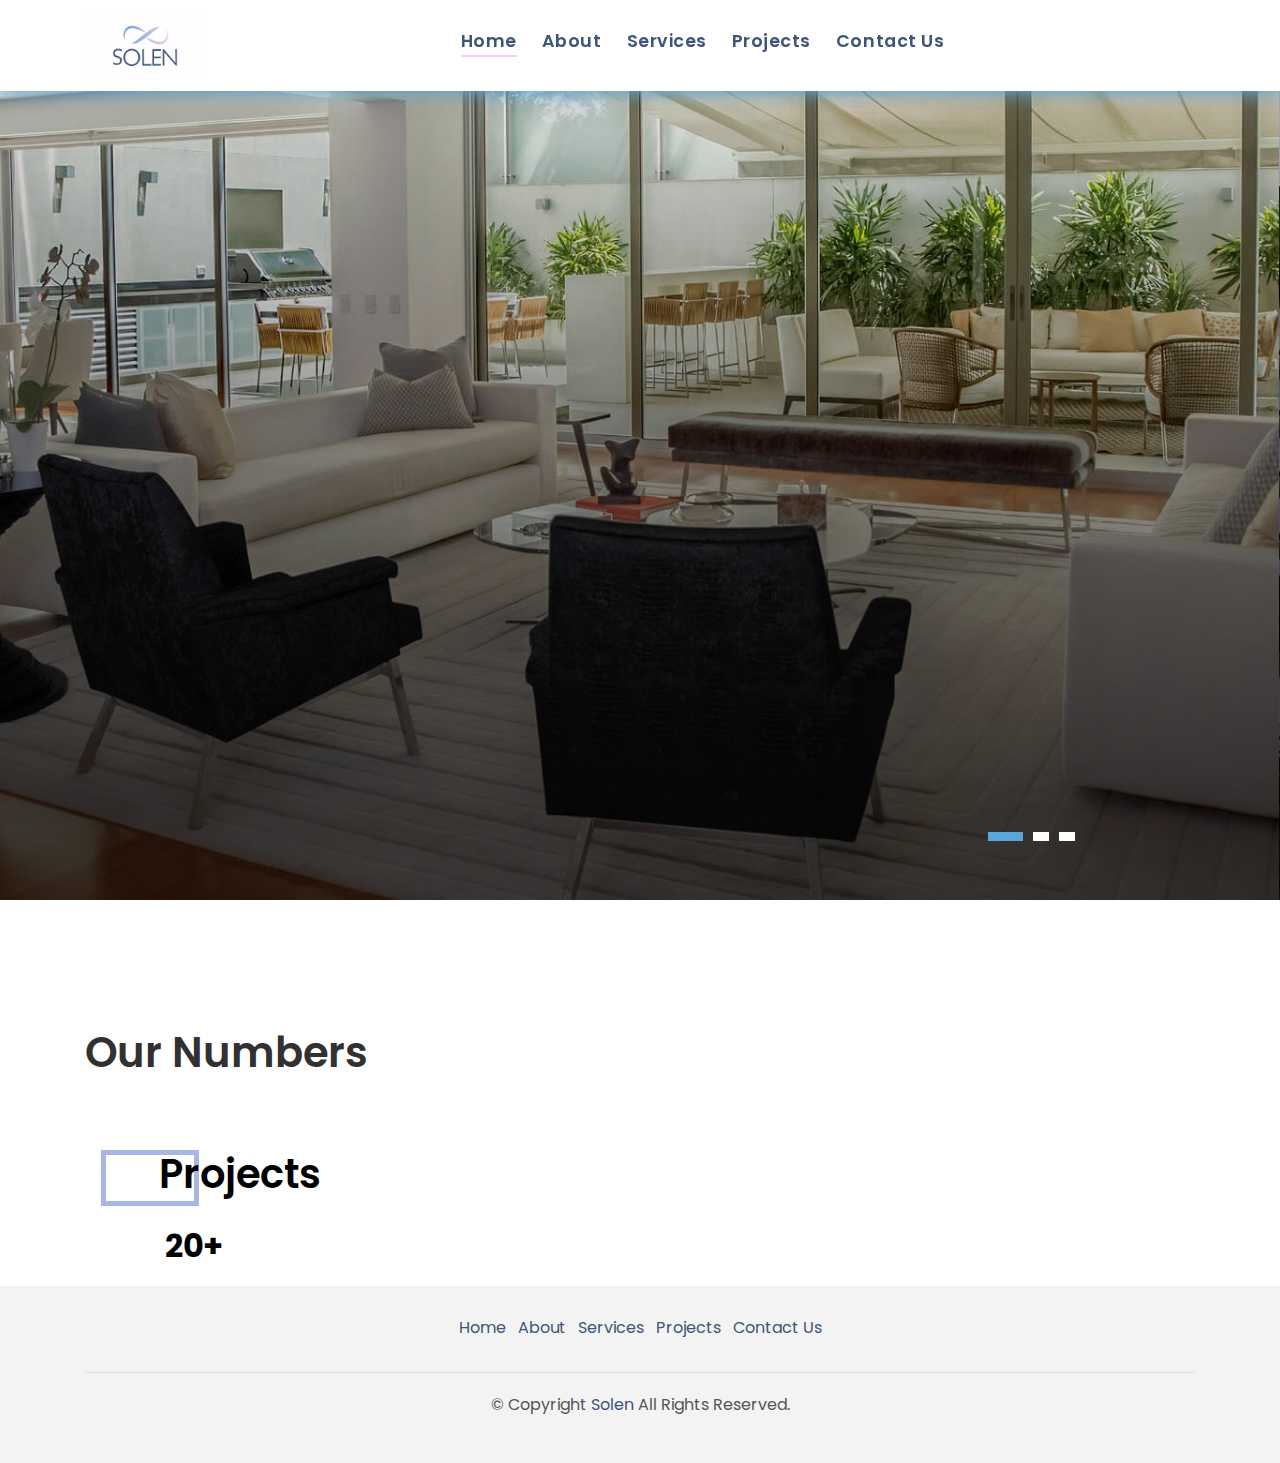
<file: index.html>
<html>
  <head>
    <meta charset="utf-8">
    <title>Solen</title>
    <meta content="width=device-width, initial-scale=1.0" name="viewport">
    <meta content="" name="keywords">
    <meta content="" name="description">
    <!-- Google Fonts -->
    <link href="https://fonts.googleapis.com/css?family=Poppins:300,400,500,600,700" rel="stylesheet">
    <!-- Bootstrap CSS File -->
    <link href="lib/bootstrap/css/bootstrap.min.css" rel="stylesheet">
    <!-- Libraries CSS Files -->
    <link href="lib/font-awesome/css/font-awesome.min.css" rel="stylesheet">
    <link href="lib/animate/animate.min.css" rel="stylesheet">
    <link href="lib/ionicons/css/ionicons.min.css" rel="stylesheet">
    <link href="lib/owlcarousel/assets/owl.carousel.min.css" rel="stylesheet">
    <link rel="stylesheet" href="https://pro.fontawesome.com/releases/v5.10.0/css/all.css" integrity="sha384-AYmEC3Yw5cVb3ZcuHtOA93w35dYTsvhLPVnYs9eStHfGJvOvKxVfELGroGkvsg+p" crossorigin="anonymous"/>
    <!-- Main Stylesheet File -->
    <link href="css/style.css" rel="stylesheet">
  </head>
  <body>
    <div class="click-closed"></div>
    <nav class="navbar navbar-default navbar-trans navbar-expand-lg fixed-top  ">
      <div class="container">
  
     
        
        <a id="asolen" class="navbar-brand text-brand " href="index.html">
          <div class="logo-img">
          <img src="img/Solenlogo.jpeg" class="img-fluid">
        </div>
        </a> 
       
     
      <div class="navbar-collapse collapse justify-content-center" id="navbarDefault">
        <ul class="navbar-nav">
          <li class="nav-item">
            <a class="nav-link active" href="index.html">Home</a>
          </li>
          <li class="nav-item">
            <a class="nav-link" href="aboutsolen.html">About</a>
          </li>
          <li class="nav-item">
            <a class="nav-link" href="servicessolen.html">Services</a>
          </li>
          <li class="nav-item">
            <a class="nav-link" href="projectsolen.html">Projects</a>
          </li>
          <li class="nav-item">
            <a class="nav-link " href="contactsolen.html">Contact Us</a>
          </li>
        </ul>
      </div>
      <button class="navbar-toggler collapsed" type="button" data-toggle="collapse" data-target="#navbarDefault"
      aria-controls="navbarDefault" aria-expanded="false" aria-label="Toggle navigation">
      <span></span>
      <span></span>
      <span></span>
    </button>
    </div>
    </nav>
  <!--/ Carousel Star /-->
  <div class="intro intro-carousel">
    <div id="carousel" class="owl-carousel owl-theme">
      <div class="carousel-item-a intro-item bg-image" style="background-image: url(img/slide-1.jpg)">
        <div class="overlay overlay-a"></div>
        <div class="intro-content display-table">
          <div class="table-cell">
            <div class="container">
              <div class="row">
                <div class="col-lg-8">
                <!--/  <div class="intro-body">
                    <h1 class="intro-title mb-4">
                      <span class="color-b">*** </span> +++
                      <br> ///</h1>
                  </div>/-->
                </div>
              </div>
            </div>
          </div>
        </div>
      </div>
      <div class="carousel-item-a intro-item bg-image" style="background-image: url(img/slide-2.jpg)">
        <div class="overlay overlay-a"></div>
        <div class="intro-content display-table">
          <div class="table-cell">
            <div class="container">
              <div class="row">
                <div class="col-lg-8">
                  <!--/<div class="intro-body">
                    <h1 class="intro-title mb-4">
                      <span class="color-b">*** </span> +++
                      <br> ///</h1>
                  </div>/-->
                </div>
              </div>
            </div>
          </div>
        </div>
      </div>
      <div class="carousel-item-a intro-item bg-image" style="background-image: url(img/slide-3.jpg)">
        <div class="overlay overlay-a"></div>
        <div class="intro-content display-table">
          <div class="table-cell">
            <div class="container">
              <div class="row">
                <div class="col-lg-8">
            <!--/      <div class="intro-body"> 
                    <h1 class="intro-title mb-4">
                      <span class="color-b">*** </span> +++
                      <br> ///</h1>
                  </div>/-->
                </div>
              </div>
            </div>
          </div>
        </div>
      </div>
    </div>
  </div>
  <section class="section-services section-t8">
    <div class="container">
      <div class="row">
        <div class="col-md-12">
          <div class="title-wrap d-flex justify-content-between">
            <div class="title-box">
              <h2 class="title-a">Our Numbers</h2>
            </div>
          </div>
        </div>
      </div>
      <div class="row">
       <!-- <div class="col-md-4">
          <div class="card-box-c foo">
            <div class="card-header-c d-flex">
              <div class="card-box-ico">
                <span  class="fas fa-handshake"></span>
              </div>
              <div class="card-title-c align-self-center">
                <h4 class="title-c">Customers</h4>
              </div>
            </div>
            <div class="card-body-c">
              <p class="content-c">
                Gained trust of ### Customer
              </p>
            </div>
          </div>
        </div> -->
        <div class="col-md-4">
          <div class="card-box-c foo">
            <div class="card-header-c d-flex">
              <div class="card-box-ico" >
                <span   class="fas fa-digging"></span>
              </div>
              <div class="card-title-c align-self-center">
                <h2 class="title-c">Projects</h2>
              </div>
            </div>
            <div  class="card-body-c num">
              <p id="1" class="content-c"style="color: black; font-weight: bolder;font-size: xx-large;"> 20+ </p>
            </div>
          </div>
        </div>

        
      <!--  <div class="col-md-4">
          <div class="card-box-c foo">
            <div class="card-header-c d-flex">
              <div class="card-box-ico">
                <span class="fas fa-map-marker-check"></span>  
              </div>
              <div class="card-title-c align-self-center">
                <h2 class="title-c">Locations</h2>
              </div>
            </div>
            <div class="card-body-c">
              <p class="content-c">
               Covered Projects in over ### Countries
              </p>
            </div>
          </div>
        </div> -->
      </div>
    </div>
  </section>


  <footer>
    <div class="container">
      <div class="row">
        <div class="col-md-12">
          <nav class="nav-footer">
            <ul class="list-inline">
              <li class="list-inline-item">
                <a href="index.html">Home</a>
              </li>
              <li class="list-inline-item">
                <a href="aboutsolen.html">About</a>
              </li>
              <li class="list-inline-item">
                <a href="servicessolen.html">Services</a>
              </li>
              <li class="list-inline-item">
                <a href="projectsolen.html">Projects </a>
              </li>
              <li class="list-inline-item">
                <a href="contactsolen.html">Contact Us</a>
              </li>
            </ul>
          </nav>
          <div class="socials-a">
            <ul class="list-inline">
              <!--   <li class="list-inline-item">
                   <a href="#">
                     <i class="fab fa-facebook"></i>
                   </a>
                 </li>
                
                
                 <li class="list-inline-item">
                   <a href="#">
                     <i class="fab fa-instagram"></i>
                   </a>
                 </li> -->
                 <li class="list-inline-item">
                   <a href="#">
                     <i class="fab fa-linkedin-in"></i>
                   </a>
                 </li>
            
               </ul>
          </div>
          <div class="copyright-footer">
            <p class="copyright color-text-a">
              &copy; Copyright
              <span class="color-a">Solen</span> All Rights Reserved.
            </p>
          </div>
        </div>
      </div>
    </div>
  </footer>

  <a href="#" class="back-to-top"><i class="fa fa-chevron-up"></i></a>
  <div id="preloader"></div>

  <!-- JavaScript Libraries -->
  <script src="lib/jquery/jquery.min.js"></script>
  <script src="lib/jquery/jquery-migrate.min.js"></script>
  <script src="lib/popper/popper.min.js"></script>
  <script src="lib/bootstrap/js/bootstrap.min.js"></script>
  <script src="lib/easing/easing.min.js"></script>
  <script src="lib/owlcarousel/owl.carousel.min.js"></script>
  <script src="lib/scrollreveal/scrollreveal.min.js"></script>

  <!-- Template Main Javascript File -->
  <script src="js/main.js"></script>
</body>
</html>
</file>
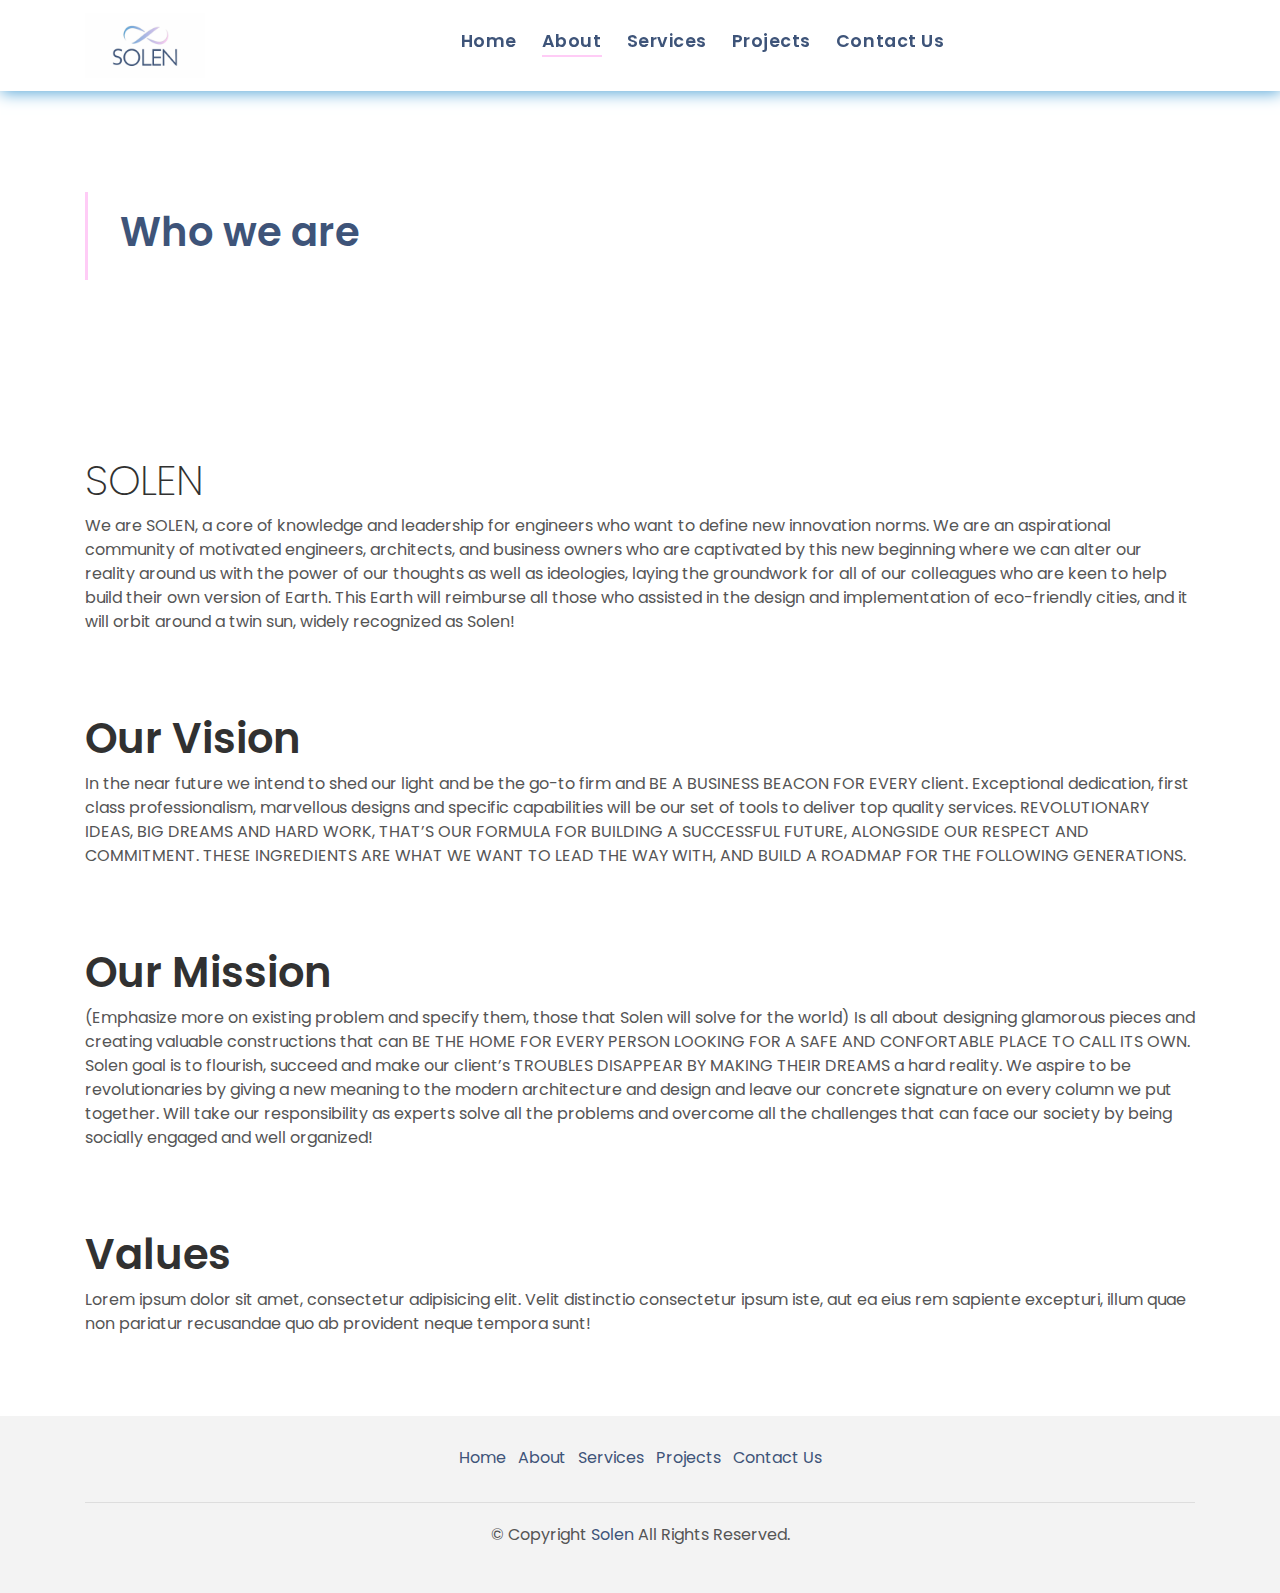
<file: aboutsolen.html>
<html>
  <head>
    <meta charset="utf-8">
    <title>Solen</title>
    <meta content="width=device-width, initial-scale=1.0" name="viewport">
    <meta content="" name="keywords">
    <meta content="" name="description">
  
 
  
    <!-- Google Fonts -->
    <link href="https://fonts.googleapis.com/css?family=Poppins:300,400,500,600,700" rel="stylesheet">
  
    <!-- Bootstrap CSS File -->
    <link href="lib/bootstrap/css/bootstrap.min.css" rel="stylesheet">
  
    <!-- Libraries CSS Files -->
    <link href="lib/font-awesome/css/font-awesome.min.css" rel="stylesheet">
    <link href="lib/animate/animate.min.css" rel="stylesheet">
    <link href="lib/ionicons/css/ionicons.min.css" rel="stylesheet">
    <link href="lib/owlcarousel/assets/owl.carousel.min.css" rel="stylesheet">
    <link rel="stylesheet" href="https://pro.fontawesome.com/releases/v5.10.0/css/all.css" integrity="sha384-AYmEC3Yw5cVb3ZcuHtOA93w35dYTsvhLPVnYs9eStHfGJvOvKxVfELGroGkvsg+p" crossorigin="anonymous"/>
  
    <!-- Main Stylesheet File -->
    <link href="css/style.css" rel="stylesheet">
  </head>
  <body>
    <div class="click-closed"></div>
    <nav class="navbar navbar-default navbar-trans navbar-expand-lg fixed-top  ">
      <div class="container">

      
        <a id="asolen" class="navbar-brand text-brand " href="index.html">
          <div class="logo-img">
          <img src="img/Solenlogo.jpeg" class="img-fluid">
        </div>
        </a> 

      
      <div class="navbar-collapse collapse justify-content-center" id="navbarDefault">
        <ul class="navbar-nav">
          <li class="nav-item">
            <a class="nav-link " href="index.html">Home</a>
          </li>
          <li class="nav-item">
            <a class="nav-link active" href="aboutsolen.html">About</a>
          </li>
          <li class="nav-item">
            <a class="nav-link" href="servicessolen.html">Services</a>
          </li>
          <li class="nav-item">
            <a class="nav-link" href="projectsolen.html">Projects</a>
          </li>
          <li class="nav-item">
            <a class="nav-link " href="contactsolen.html">Contact Us</a>
          </li>
        </ul>
      </div>
      <button class="navbar-toggler collapsed" type="button" data-toggle="collapse" data-target="#navbarDefault"
      aria-controls="navbarDefault" aria-expanded="false" aria-label="Toggle navigation">
      <span></span>
      <span></span>
      <span></span>
    </button>
    </div>
    </nav>



    <section class="intro-single">
      <div class="container">
        <div class="row">
          <div class="col-md-12 col-lg-8">
            <div class="title-single-box">
              <h1  class="title-single">Who we are </h1>
            </div>
          </div>
      
        </div>
      </div>
    </section>
    <!--/ Intro Single End /-->
  
    <!--/ About Star /-->
   <!--   <section class="section-about">
      <div class="container">
        <div class="row">






          
        <div class="col-sm-12">
            <div class="about-img-box">
              <img src="img/slide-about-1.jpg" alt="" class="img-fluid">
            </div>
            <div class="sinse-box">
              <h3 class="sinse-title">Solen
                
                <br> Sinse 2021</h3>
              <p>Art & Creative</p>
            </div>
          </div> 
          <div class="col-md-12 section-t8">
            <div class="container">
            <div class="row">
             <div class="col-md-6 col-lg-5">
                <img src="img/about-2.jpg" alt="" class="img-fluid ">
              </div> 
              <div class="col-lg-2  d-none d-lg-block">
            
              </div>
              <div class="col-md-6 col-lg-5 section-md-t3">
                <div class="title-box-d">
                  <h3 class="title-d">SOLEN
                    
                    </h3>
                </div>
                <p  class="content-c para">
                  ~WE ARE Solen, the Sun of life. A CORE OF KNOWLEDGE AND LEADERSHIP FOR ENGINEERS,
                   WHO WANT TO DEFINE THE NEW RULES OF innovation.
                <p  class="content-c para">
                  We are an ambitious group of motivated engineers, architects and business PEOPLE, who are inspired by 
                  this new place where we can, with the power of our minds and ideas, change our reality around and lead 
                  the way for all our colleagues who are eager to help build their own version of Earth. This Earth will give 
                  back to every person who helped designing and creating greener cities, and will orbit around a new sun called Solen!
                  <p  class="content-c para">
                    (SOL abbreviation meanings: Signs of life, Standards of Leadership, Start of Life…)
                </p>
              </div>
            </div> 
            </div>
          </div>

        

          <div id="DISENA" class="col-md-12 section-t8">
            <div class="row">
              <div class="col-md-6 col-lg-5 section-md-t3">
                <div class="title-box-d">
                  <h3 id="DiSENA" class="title-d">DISENA</h3>
                </div>
                <p>COMMING SOON!!!
                </p>
              </div>
              <div class="col-lg-2  d-none d-lg-block">
              </div>            
              <div class="col-md-6 col-lg-5">
                <img src="img/about-2.jpg" alt="" class="img-fluid ">
              </div>
            </div> 
          </div> 







        </div>       
      </div>
    </section> -->


    
  <section class="section-services section-t8">
    <div class="container">
      <div class="row">
        <div class="col-md-12">
          <div class="title-wrap d-flex justify-content-between">
            <div class="title-box">
              <h2 style="font-weight: 200;" class="title-a">SOLEN</h2>
              <div class="card-body-c">
              <!--  <p  class="content-c para">
                  ~WE ARE Solen, the Sun of life.A core of knowledge and leadership 
                  for engineers who want to define the new rules of innovation.
                <p  class="content-c para">
                  We are an ambitious group of motivated engineers, architects and business PEOPLE, who are inspired by 
                  this new place where we can, with the power of our minds and ideas, change our reality around and lead 
                  the way for all our colleagues who are eager to help build their own version of Earth. This Earth will give 
                  back to every person who helped designing and creating greener cities, and will orbit around a new sun called Solen!
                  <p  class="content-c para">
                    (SOL abbreviation meanings: Signs of life, Standards of Leadership, Start of Life…)
                </p> -->
                <p  class="content-c para">
                  We are SOLEN, a core of knowledge and leadership for
                   engineers who want to define new innovation norms.
                  We are an aspirational community of motivated engineers, architects,
                   and business owners who are captivated by this new beginning where we can 
                   alter our reality around us with the power of our thoughts as well as
                    ideologies, laying the groundwork for all of our colleagues who are 
                    keen to help build their own version of Earth. This Earth will reimburse
                     all those who assisted in the design and implementation of eco-friendly cities,
                   and it will orbit around a twin sun, widely recognized as Solen!
                </p>
                
              </div>
            </div> 
          </div>
        </div>
      </div>
      <div class="row">
        <div class="col-md-12">
          <div class="title-wrap d-flex justify-content-between">
            <div class="title-box">
              <h2 class="title-a">Our Vision</h2>
              <div class="card-body-c">
                <p class="content-c para">
                  In the near future we intend to shed our light and be the go-to firm and BE A BUSINESS BEACON FOR EVERY client. Exceptional dedication,
                   first class professionalism, marvellous designs and specific capabilities will be our set of tools to deliver top quality services.
                    REVOLUTIONARY IDEAS, BIG DREAMS AND HARD WORK, THAT’S OUR FORMULA FOR BUILDING A SUCCESSFUL FUTURE, ALONGSIDE OUR RESPECT AND COMMITMENT.
                   THESE INGREDIENTS ARE WHAT WE WANT TO LEAD THE WAY WITH, AND BUILD A ROADMAP FOR THE FOLLOWING GENERATIONS.
                </p>
              </div>
            </div> 
          </div>
        </div>
      </div>
      <div class="row">
        <div class="col-md-12">
          <div class="title-wrap d-flex justify-content-between">
            <div class="title-box">
              <h2 class="title-a">Our Mission</h2>
              <div class="card-body-c">
                <p class="content-c">
                  (Emphasize more on existing problem and specify them, those that Solen will solve for the world)
Is all about designing glamorous pieces and creating valuable constructions that can BE THE HOME FOR EVERY PERSON LOOKING FOR
 A SAFE AND CONFORTABLE PLACE TO CALL ITS OWN. Solen goal is to flourish, succeed and make our client’s TROUBLES DISAPPEAR
  BY MAKING THEIR DREAMS a hard reality. We aspire to be revolutionaries by giving a new meaning to the modern architecture
   and design and leave our concrete signature on every column we put together. Will take our responsibility as experts solve 
   all the problems and overcome all 
the challenges that can face our society by being socially engaged and well organized!
                </p>
              </div>
            </div>   
          </div>
        </div>
      </div>
      <div class="row">
        <div class="col-md-12">
          <div class="title-wrap d-flex justify-content-between">
            <div class="title-box">
              <h2 class="title-a">Values</h2>
              <div class="card-body-c">
                <p class="content-c">
              Lorem ipsum dolor sit amet, consectetur adipisicing elit. Velit distinctio consectetur ipsum iste, aut ea eius rem 
              sapiente excepturi, illum quae non pariatur recusandae quo ab provident neque tempora sunt!
                </p>
              </div>
            </div>   
          </div>
        </div>
      </div>
    </div>
  </section>


  <footer>
    <div class="container">
      <div class="row">
        <div class="col-md-12">
          <nav class="nav-footer">
            <ul class="list-inline">
              <li class="list-inline-item">
                <a href="index.html">Home</a>
              </li>
              <li class="list-inline-item">
                <a href="aboutsolen.html">About</a>
              </li>
              <li class="list-inline-item">
                <a href="servicessolen.html">Services</a>
              </li>
              <li class="list-inline-item">
                <a href="projectsolen.html">Projects </a>
              </li>
             
              <li class="list-inline-item">
                <a href="contactsolen.html">Contact Us</a>
              </li>
            </ul>
          </nav>
          <div class="socials-a">
            <ul class="list-inline">
              <!--   <li class="list-inline-item">
                   <a href="#">
                     <i class="fab fa-facebook"></i>
                   </a>
                 </li>
                
                
                 <li class="list-inline-item">
                   <a href="#">
                     <i class="fab fa-instagram"></i>
                   </a>
                 </li> -->
                 <li class="list-inline-item">
                   <a href="#">
                     <i class="fab fa-linkedin-in"></i>
                   </a>
                 </li>
            
               </ul>
          </div>
          <div class="copyright-footer">
            <p class="copyright color-text-a">
              &copy; Copyright
              <span class="color-a">Solen</span> All Rights Reserved.
            </p>
          </div>
        
        </div>
      </div>
    </div>
  </footer>
  <a href="#" class="back-to-top"><i class="fa fa-chevron-up"></i></a>
  <div id="preloader"></div>

  <!-- JavaScript Libraries -->
  <script src="lib/jquery/jquery.min.js"></script>
  <script src="lib/jquery/jquery-migrate.min.js"></script>
  <script src="lib/popper/popper.min.js"></script>
  <script src="lib/bootstrap/js/bootstrap.min.js"></script>
  <script src="lib/easing/easing.min.js"></script>
  <script src="lib/owlcarousel/owl.carousel.min.js"></script>
  <script src="lib/scrollreveal/scrollreveal.min.js"></script>


  <!-- Template Main Javascript File -->
  <script src="js/main.js"></script>
</body>
</html>
</file>
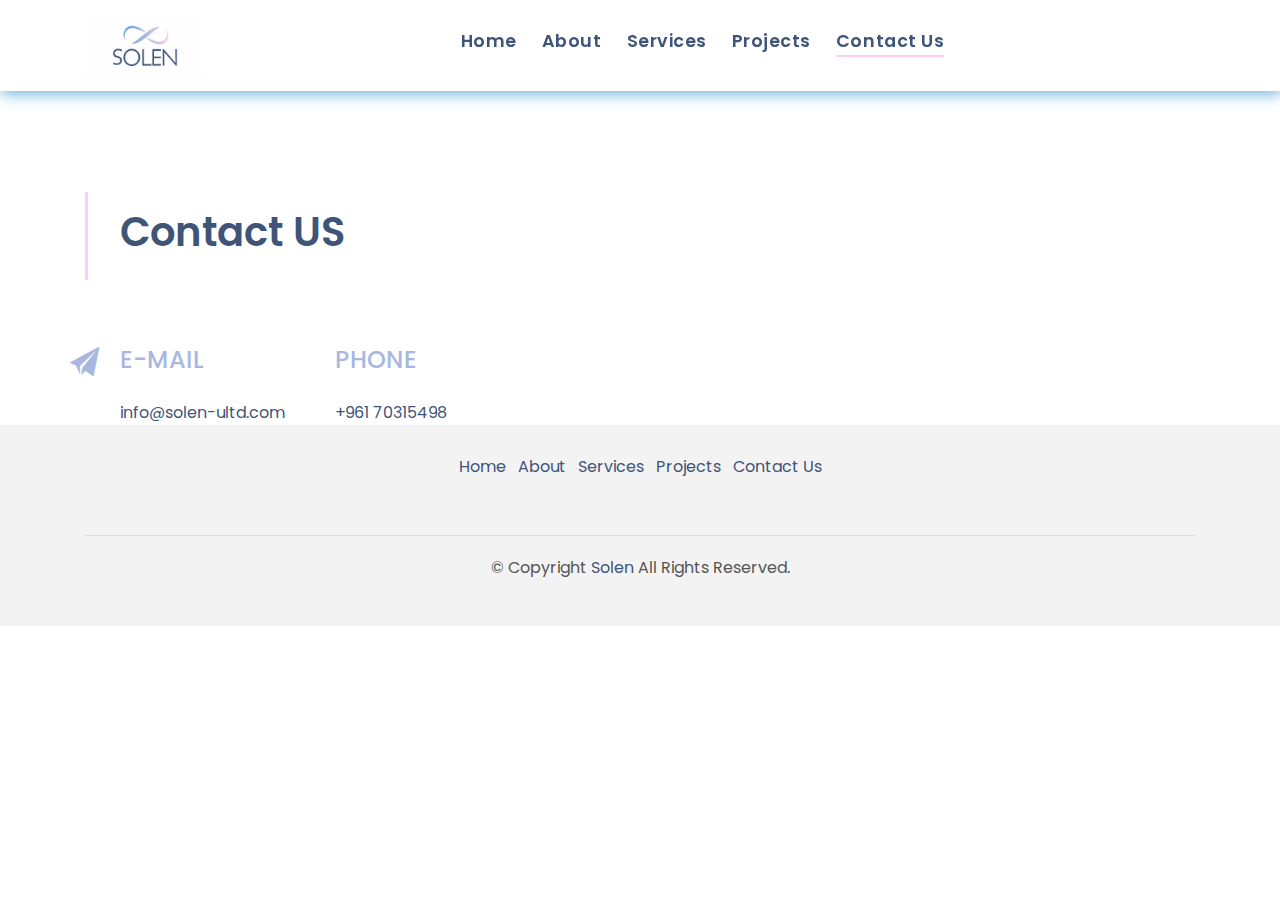
<file: contactsolen.html>
<!DOCTYPE html>
<html lang="en">
<head>
  <meta charset="utf-8">
  <title>Solen</title>
  <meta content="width=device-width, initial-scale=1.0" name="viewport">
  <meta content="" name="keywords">
  <meta content="" name="description">



  <!-- Google Fonts -->
  <link href="https://fonts.googleapis.com/css?family=Poppins:300,400,500,600,700" rel="stylesheet">
  
  <!-- Bootstrap CSS File -->
  <link href="lib/bootstrap/css/bootstrap.min.css" rel="stylesheet">

  <!-- Libraries CSS Files -->
  <link href="lib/font-awesome/css/font-awesome.min.css" rel="stylesheet">
  <link href="lib/animate/animate.min.css" rel="stylesheet">
  <link href="lib/ionicons/css/ionicons.min.css" rel="stylesheet">
  <link href="lib/owlcarousel/assets/owl.carousel.min.css" rel="stylesheet">
  <link rel="stylesheet" href="https://pro.fontawesome.com/releases/v5.10.0/css/all.css" integrity="sha384-AYmEC3Yw5cVb3ZcuHtOA93w35dYTsvhLPVnYs9eStHfGJvOvKxVfELGroGkvsg+p" crossorigin="anonymous"/>

  <!-- Main Stylesheet File -->
  <link href="css/style.css" rel="stylesheet">
</head>

<body>

  <div class="click-closed"></div>
  

  <!--/ Nav Star /-->
  <nav class="navbar navbar-default navbar-trans navbar-expand-lg fixed-top">
    <div class="container">
      <a id="asolen" class="navbar-brand text-brand " href="index.html">
        <div class="logo-img">
        <img src="img/Solenlogo.jpeg" class="img-fluid">
      </div>
      </a> 
      
    
     
      
      <div class="navbar-collapse collapse justify-content-center" id="navbarDefault">
        <ul class="navbar-nav">
          <li class="nav-item">
            <a class="nav-link" href="index.html">Home</a>
          </li>
          <li class="nav-item">
            <a class="nav-link" href="aboutsolen.html">About</a>
          </li>
          <li class="nav-item">
            <a class="nav-link" href="servicessolen.html">Services</a>
          </li>
          <li class="nav-item">
            <a class="nav-link" href="projectsolen.html">Projects</a>
          </li>
        
        
          <li class="nav-item">
            <a class="nav-link active" href="contactsolen.html">Contact Us</a>
          </li>
        </ul>
      </div>
      <button class="navbar-toggler collapsed" type="button" data-toggle="collapse" data-target="#navbarDefault"
      aria-controls="navbarDefault" aria-expanded="false" aria-label="Toggle navigation">
      <span></span>
      <span></span>
      <span></span>
    </button>
    </div>
  </nav>
  <!--/ Nav End /-->

  <!--/ Intro Single star /-->
  <section class="intro-single">
    <div class="container">
      <div class="row">
        <div class="col-md-12 col-lg-8">
          <div class="title-single-box">
            <h1 class="title-single">Contact US</h1>
          <!--  <span class="color-text-a"> COMMING SOON!!! </div>-->
           
        </div>
   
     <!--   <div class="col-md-12" >
          <div class="title-wrap d-flex justify-content-between">
            <div class="title-box">
              <h2 class="title-a" style="margin-top:3rem ">Our Location</h2>
            </div>
          </div>
        </div>
        <div class="col-sm-12">
          <div class="contact-map box">
            <div id="map" class="contact-map">
              
              <iframe src="https://www.google.com/maps/embed?pb=!1m18!1m12!1m3!1d52655.40005389389!2d35.81080512910695!3d34.427707557225865!2m3!1f0!2f0!3f0!3m2!1i1024!2i768!4f13.1!3m3!1m2!1s0x1521f6ab9db89d33%3A0x323c52527dde8578!2sTripoli!5e0!3m2!1sen!2slb!4v1635962462227!5m2!1sen!2slb"
                width="100%" height="450" frameborder="0" style="border:0" allowfullscreen></iframe>
                
            </div>
          </div>
        </div> -->
      </div>
    </div>
  </section>
  <!--/ Intro Single End /-->

  <!--/
 
  <section class="section-agents section-t8">
    <div class="container">
      <div class="row">
        <div class="col-md-12">
          <div class="title-wrap d-flex justify-content-between">
            <div class="title-box">
              <h2 class="title-a">Meet Our Team</h2>
            </div>
          </div>
        </div>
      </div>
      <div class="row">
        <div class="col-md-4">
          <div class="card-box-d">
            <div class="card-img-d ">
              <img src="img/agent-6.jpg" alt="" class="img-d img-fluid">
            </div>
            <div class="card-overlay card-overlay-hover">
              <div class="card-header-d">
                <div class="card-title-d align-self-center">
                  <h3 class="title-d">
                    <a href="#" class="link-two">1111111
                      <br> 000000</a>
                  </h3>
                </div>
              </div>
              <div class="card-body-d">
                <p class="content-d color-text-a">
                  Sed porttitor lectus nibh, Cras ultricies ligula sed magna dictum porta two.
                </p>
                <div class="info-agents color-a">
                  <p>
                    <strong>Phone: </strong> 000000</p>
                  <p>
                    <strong>Email: </strong> 0000000</p>
                </div>
              </div>
              <div class="card-footer-d">
                <div class="socials-footer d-flex justify-content-center">
                  <ul class="list-inline">
                    <li class="list-inline-item">
                      <a href="#" class="link-one">
                        <i class="fa fa-facebook" aria-hidden="true"></i>
                      </a>
                    </li>
                    
                    <li class="list-inline-item">
                      <a href="#" class="link-one">
                        <i class="fa fa-instagram" aria-hidden="true"></i>
                      </a>
                    </li>
                    
                  </ul>
                </div>
              </div>
            </div>
          </div>
        </div>
        <div class="col-md-4">
          <div class="card-box-d">
            <div class="card-img-d">
              <img src="img/agent-6.jpg" alt="" class="img-d img-fluid">
            </div>
            <div class="card-overlay card-overlay-hover">
              <div class="card-header-d">
                <div class="card-title-d align-self-center">
                  <h3 class="title-d">
                    <a href="#" class="link-two">0000000
                      <br> 00000</a>
                  </h3>
                </div>
              </div>
              <div class="card-body-d">
                <p class="content-d color-text-a">
                  Sed porttitor lectus nibh, Cras ultricies ligula sed magna dictum porta two.
                </p>
                <div class="info-agents color-a">
                  <p>
                    <strong>Phone: </strong> 000000</p>
                  <p>
                    <strong>Email: </strong> 0000000</p>
                </div>
              </div>
              <div class="card-footer-d">
                <div class="socials-footer d-flex justify-content-center">
                  <ul class="list-inline">
                    <li class="list-inline-item">
                      <a href="#" class="link-one">
                        <i class="fa fa-facebook" aria-hidden="true"></i>
                      </a>
                    </li>
                    
                    <li class="list-inline-item">
                      <a href="#" class="link-one">
                        <i class="fa fa-instagram" aria-hidden="true"></i>
                      </a>
                    </li>
                    
                  </ul>
                </div>
              </div>
            </div>
          </div>
        </div>
        <div class="col-md-4">
          <div class="card-box-d">
            <div class="card-img-d">
              <img src="img/agent-6.jpg" alt="" class="img-d img-fluid">
            </div>
            <div class="card-overlay card-overlay-hover">
              <div class="card-header-d">
                <div class="card-title-d align-self-center">
                  <h3 class="title-d">
                    <a href="#" class="link-two">00000
                      <br> 000000</a>
                  </h3>
                </div>
              </div>
              <div class="card-body-d">
                <p class="content-d color-text-a">
                  Sed porttitor lectus nibh, Cras ultricies ligula sed magna dictum porta two.
                </p>
                <div class="info-agents color-a">
                  <p>
                    <strong>Phone: </strong> 000000</p>
                  <p>
                    <strong>Email: </strong> 000000</p>
                </div>
              </div>
              <div class="card-footer-d">
                <div class="socials-footer d-flex justify-content-center">
                  <ul class="list-inline">
                    <li class="list-inline-item">
                      <a href="#" class="link-one">
                        <i style="color: black;" class="fa fa-facebook" aria-hidden="true"></i>
                      </a>
                    </li>
                    
                    <li class="list-inline-item">
                      <a href="#" class="link-one">
                        <i style="color: black;" class="fa fa-instagram" aria-hidden="true"></i>
                      </a>
                    </li>
                    
                    <li class="list-inline-item">
                      <a href="#" class="link-one">
                        <i style="color: black;" class="fab fa-linkedin" aria-hidden="true"></i>
                      </a>
                    </li>
                  </ul>
                </div>
              </div>
            </div>
          </div>
        </div>
      </div>
    </div>
  </section>
/-->



  <!--/ Contact Star /-->
  <section class="contact">
    <div class="container">
      <div class="row">
        <div class="icon-box ">
           <div class="icon-box-icon">
               <span class="ion-ios-paper-plane"></span>
            </div>
              <div class="icon-box-content table-cell">
                <div class="icon-box-title">
                  <h4 class="icon-title">E-MAIL</h4>
                </div>
                <div class="icon-box-content">
                    <a class="color-a" style="text-decoration: none;text-align: center;" href="mailto:info@solen-ultd.com">info@solen-ultd.com</a>
                 <!--  </br>
                      <a class="color-a" style="text-decoration: none;text-align: center;" href="mailto:eng.bassam@solen-ultd.com.com">eng.bassam@solen-ultd.com</a>
                    </br>
                      <a class="color-a" style="text-decoration: none;text-align: center;" href="mailto:arch.inaam@solen-ultd.com">arch.inaam@solen-ultd.com</a>
                    </br>
                      <a class="color-a" style="text-decoration: none;text-align: center;" href="mailto:eng.hiba@solen-ultd.com">eng.hiba@solen-ultd.com</a>
                    </br>
                      <a class="color-a" style="text-decoration: none;text-align: center;" href="mailto:eng.omar@solen-ultd.com">eng.omar@solen-ultd.com</a>
                    </br>
                      <a class="color-a" style="text-decoration: none;text-align: center;" href="mailto:eng.mazen@solen-ultd.com">eng.mazen@solen-ultd.com</a>
                   -->
                </div>
                </div>
              </div>
          
              <div class="icon-box">
                <div class="icon-box-icon">
                  <span class="fas fa-mobile-alt"></span>
                </div>
                <div class="icon-box-content table-cell">
                  <div class="icon-box-title">
                    <h4 class="icon-title">PHONE</h4>
                  </div>
                  <div class="icon-box-content">
                    
                      <a class="color-a" href="tel:70315498">+961 70315498</a>
                      

                  </div>
                </div>
              </div>

            <!--  <div style="margin-top: 0px;margin-left: 30px;"  class="icon-box ">
              <div style="margin-top: 0px;margin-left: 30px;"  class="icon-box ">
                <div class="icon-box-icon">
                  <span class="ion-ios-pin"></span>
                </div>
                <div class="icon-box-content table-cell">
                  <div class="icon-box-title">
                    <h4 class="icon-title">Find us in</h4>
                  </div>
                  <div class="icon-box-content">
                    <p class="mb-1">
                      Tripoli al Maarad building 3<sup>th</sup> floor 
                    </p>
                  </div>
                </div> 
              </div>-->
      </div>
    </div>
  </section>
  <!--/ Contact End /-->

  <footer>
    <div class="container">
      <div class="row">
        <div class="col-md-12">
          <nav class="nav-footer">
            <ul class="list-inline">
              <li class="list-inline-item">
                <a href="index.html">Home</a>
              </li>
              <li class="list-inline-item">
                <a href="aboutsolen.html">About</a>
              </li>
              <li class="list-inline-item">
                <a href="servicessolen.html">Services</a>
              </li>
              <li class="list-inline-item">
                <a href="projectsolen.html">Projects </a>
              </li>
             
              <li class="list-inline-item">
                <a href="contactsolen.html">Contact Us</a>
              </li>
            </ul>
          </nav>
          <div class="socials-a">
            <ul class="list-inline">
           <!--   <li class="list-inline-item">
                <a href="#">
                  <i class="fab fa-facebook"></i>
                </a>
              </li>
             
             
              <li class="list-inline-item">
                <a href="#">
                  <i class="fab fa-instagram"></i>
                </a>
              </li> -->
              <li class="list-inline-item">
                <a href="#">
                  <i class="fab fa-linkedin-in"></i>
                </a>
              </li>
         
            </ul>
          </div>
          <div class="copyright-footer">
            <p class="copyright color-text-a">
              &copy; Copyright
              <span class="color-a">Solen</span> All Rights Reserved.
            </p>
          </div>
        
        </div>
      </div>
    </div>
  </footer>
  <!--/ Footer End /-->

  <a href="#" class="back-to-top"><i class="fa fa-chevron-up"></i></a>
  <div id="preloader"></div>

  <!-- JavaScript Libraries -->
  <script src="lib/jquery/jquery.min.js"></script>
  <script src="lib/jquery/jquery-migrate.min.js"></script>
  <script src="lib/popper/popper.min.js"></script>
  <script src="lib/bootstrap/js/bootstrap.min.js"></script>
  <script src="lib/easing/easing.min.js"></script>
  <script src="lib/owlcarousel/owl.carousel.min.js"></script>
  <script src="lib/scrollreveal/scrollreveal.min.js"></script>


  <!-- Template Main Javascript File -->
  <script src="js/main.js"></script>

</body>
</html>
</file>
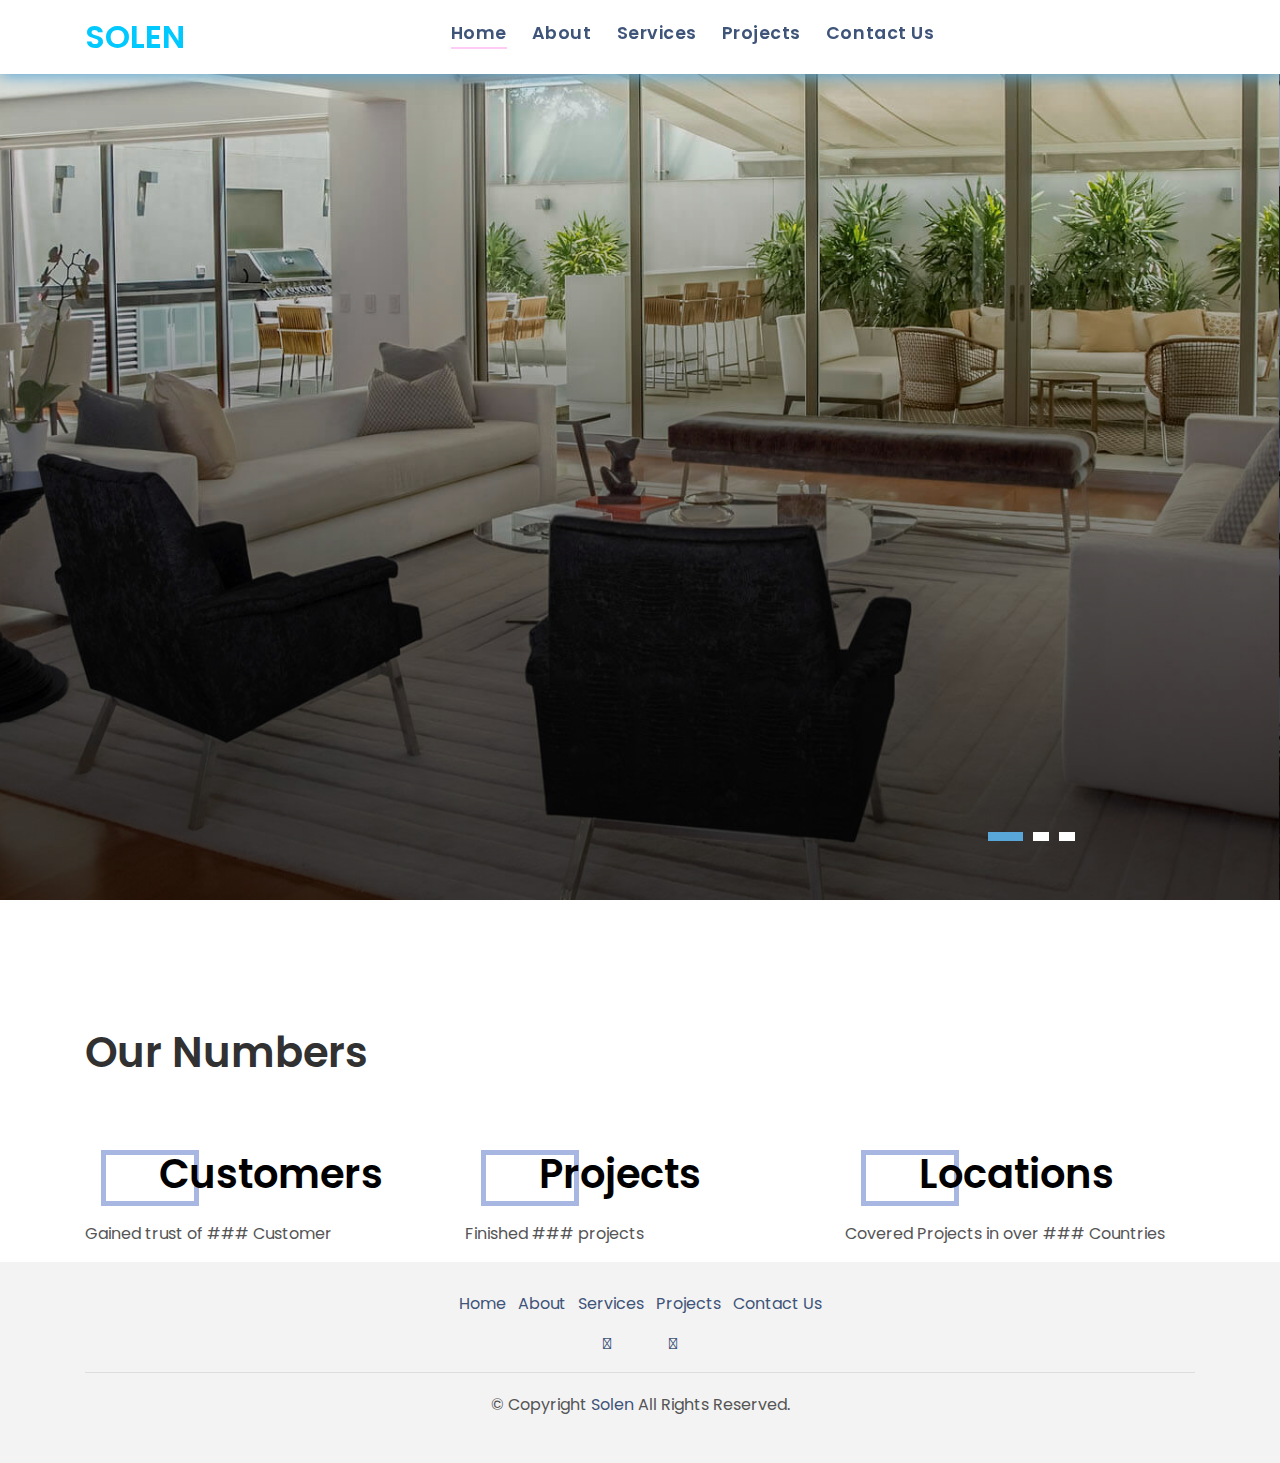
<file: indexsolen.html>
<html>
  <head>
    <meta charset="utf-8">
    <title>Solen</title>
    <meta content="width=device-width, initial-scale=1.0" name="viewport">
    <meta content="" name="keywords">
    <meta content="" name="description">
  
 
  
    <!-- Google Fonts -->
    <link href="https://fonts.googleapis.com/css?family=Poppins:300,400,500,600,700" rel="stylesheet">
  
    <!-- Bootstrap CSS File -->
    <link href="lib/bootstrap/css/bootstrap.min.css" rel="stylesheet">
  
    <!-- Libraries CSS Files -->
    <link href="lib/font-awesome/css/font-awesome.min.css" rel="stylesheet">
    <link href="lib/animate/animate.min.css" rel="stylesheet">
    <link href="lib/ionicons/css/ionicons.min.css" rel="stylesheet">
    <link href="lib/owlcarousel/assets/owl.carousel.min.css" rel="stylesheet">
    <link rel="stylesheet" href="https://pro.fontawesome.com/releases/v5.10.0/css/all.css" integrity="sha384-AYmEC3Yw5cVb3ZcuHtOA93w35dYTsvhLPVnYs9eStHfGJvOvKxVfELGroGkvsg+p" crossorigin="anonymous"/>
  
    <!-- Main Stylesheet File -->
    <link href="css/style.css" rel="stylesheet">
  </head>
  <body>
    <div class="click-closed"></div>
    <nav class="navbar navbar-default navbar-trans navbar-expand-lg fixed-top  ">
      <div class="container">
        <button class="navbar-toggler collapsed" type="button" data-toggle="collapse" data-target="#navbarDefault"
          aria-controls="navbarDefault" aria-expanded="false" aria-label="Toggle navigation">
          <span></span>
          <span></span>
          <span></span>
        </button>
        <a id="asolen" class="navbar-brand text-brand" href="indexsolen.html">SOLEN</a>
      
      <div class="navbar-collapse collapse justify-content-center" id="navbarDefault">
        <ul class="navbar-nav">
          <li class="nav-item">
            <a class="nav-link active" href="indexsolen.html">Home</a>
          </li>
          <li class="nav-item">
            <a class="nav-link" href="aboutsolen.html">About</a>
          </li>
          <li class="nav-item">
            <a class="nav-link" href="servicessolen.html">Services</a>
          </li>
          <li class="nav-item">
            <a class="nav-link" href="projectsolen.html">Projects</a>
          </li>
          <li class="nav-item">
            <a class="nav-link " href="contactsolen.html">Contact Us</a>
          </li>
        </ul>
      </div>
      
    </div>
    </nav>



  <!--/ Carousel Star /-->
  <div class="intro intro-carousel">
    <div id="carousel" class="owl-carousel owl-theme">
      <div class="carousel-item-a intro-item bg-image" style="background-image: url(img/slide-1.jpg)">
        <div class="overlay overlay-a"></div>
        <div class="intro-content display-table">
          <div class="table-cell">
            <div class="container">
              <div class="row">
                <div class="col-lg-8">
                <!--/  <div class="intro-body">
                   
                    <h1 class="intro-title mb-4">
                      <span class="color-b">*** </span> +++
                      <br> ///</h1>
                    
                  </div>/-->
                </div>
              </div>
            </div>
          </div>
        </div>
      </div>
      <div class="carousel-item-a intro-item bg-image" style="background-image: url(img/slide-2.jpg)">
        <div class="overlay overlay-a"></div>
        <div class="intro-content display-table">
          <div class="table-cell">
            <div class="container">
              <div class="row">
                <div class="col-lg-8">
            <!--/      <div class="intro-body">
                    
                    <h1 class="intro-title mb-4">
                      <span class="color-b">*** </span> +++
                      <br> ///</h1>
                    
                  </div>/-->
                </div>
              </div>
            </div>
          </div>
        </div>
      </div>
      <div class="carousel-item-a intro-item bg-image" style="background-image: url(img/slide-3.jpg)">
        <div class="overlay overlay-a"></div>
        <div class="intro-content display-table">
          <div class="table-cell">
            <div class="container">
              <div class="row">
                <div class="col-lg-8">
            <!--/      <div class="intro-body">
                    
                    <h1 class="intro-title mb-4">
                      <span class="color-b">*** </span> +++
                      <br> ///</h1>
                    
                  </div>/-->
                </div>
              </div>
            </div>
          </div>
        </div>
      </div>
    </div>
  </div>



  <section class="section-services section-t8">
    <div class="container">
      <div class="row">
        <div class="col-md-12">
          <div class="title-wrap d-flex justify-content-between">
            <div class="title-box">
              <h2 class="title-a">Our Numbers</h2>
            </div>
          </div>
        </div>
      </div>
      <div class="row">
        <div class="col-md-4">
          <div class="card-box-c foo">
            <div class="card-header-c d-flex">
              <div class="card-box-ico">
                <span  class="fas fa-handshake"></span>
              </div>
              <div class="card-title-c align-self-center">
                <h4 class="title-c">Customers</h4>
              </div>
            </div>
            <div class="card-body-c">
              <p class="content-c">
                Gained trust of ### Customer
              </p>
            </div>
       
          </div>
        </div>
        <div class="col-md-4">
          <div class="card-box-c foo">
            <div class="card-header-c d-flex">
              <div class="card-box-ico">
                <span  class="fas fa-digging"></span>
              </div>
              <div class="card-title-c align-self-center">
                <h2 class="title-c">Projects</h2>
              </div>
            </div>
            <div class="card-body-c">
              <p class="content-c">
               Finished ### projects
              </p>
            </div>
         
          </div>
        </div>
        <div class="col-md-4">
          <div class="card-box-c foo">
            <div class="card-header-c d-flex">
              <div class="card-box-ico">
                <span class="fas fa-map-marker-alt"></span>
                
              </div>
              <div class="card-title-c align-self-center">
                <h2 class="title-c">Locations</h2>
              </div>
            </div>
            <div class="card-body-c">
              <p class="content-c">
               Covered Projects in over ### Countries
              </p>
            </div>
          
          </div>
        </div>
      </div>
    </div>
  </section>


  <footer>
    <div class="container">
      <div class="row">
        <div class="col-md-12">
          <nav class="nav-footer">
            <ul class="list-inline">
              <li class="list-inline-item">
                <a href="indexsolen.html">Home</a>
              </li>
              <li class="list-inline-item">
                <a href="aboutsolen.html">About</a>
              </li>
              <li class="list-inline-item">
                <a href="servicessolen.html">Services</a>
              </li>
              <li class="list-inline-item">
                <a href="projectsolen.html">Projects </a>
              </li>
             
              <li class="list-inline-item">
                <a href="contactsolen.html">Contact Us</a>
              </li>
            </ul>
          </nav>
          <div class="socials-a">
            <ul class="list-inline">
              <li class="list-inline-item">
                <a href="#">
                  <i class="fab fa-facebook"></i>
                </a>
              </li>
             
              <li class="list-inline-item">
                <a href="#">
                  <i class="fab fa-linkedin-in"></i>
                </a>
              </li>
              <li class="list-inline-item">
                <a href="#">
                  <i class="fab fa-instagram"></i>
                </a>
              </li>
         
            </ul>
          </div>
          <div class="copyright-footer">
            <p class="copyright color-text-a">
              &copy; Copyright
              <span class="color-a">Solen</span> All Rights Reserved.
            </p>
          </div>
        
        </div>
      </div>
    </div>
  </footer>
  <a href="#" class="back-to-top"><i class="fa fa-chevron-up"></i></a>
  <div id="preloader"></div>

  <!-- JavaScript Libraries -->
  <script src="lib/jquery/jquery.min.js"></script>
  <script src="lib/jquery/jquery-migrate.min.js"></script>
  <script src="lib/popper/popper.min.js"></script>
  <script src="lib/bootstrap/js/bootstrap.min.js"></script>
  <script src="lib/easing/easing.min.js"></script>
  <script src="lib/owlcarousel/owl.carousel.min.js"></script>
  <script src="lib/scrollreveal/scrollreveal.min.js"></script>


  <!-- Template Main Javascript File -->
  <script src="js/main.js"></script>
</body>
</html>
</file>
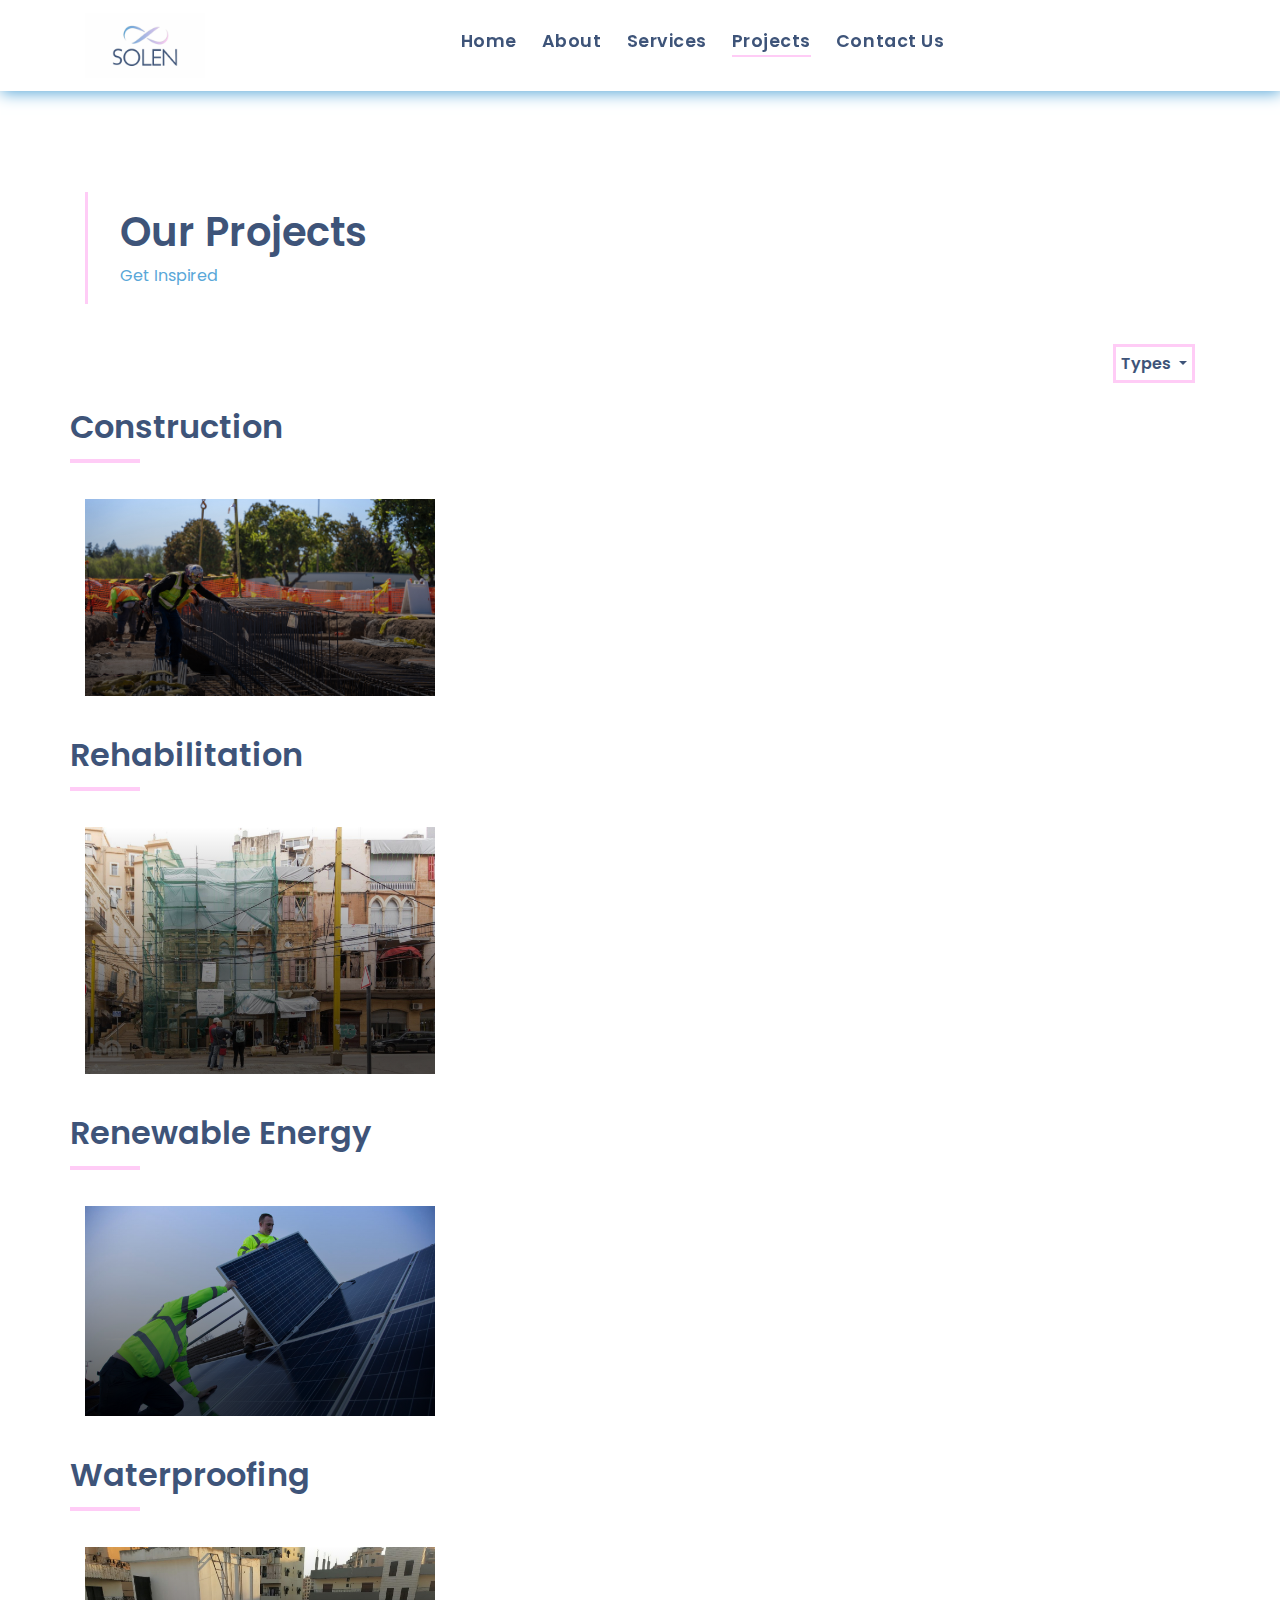
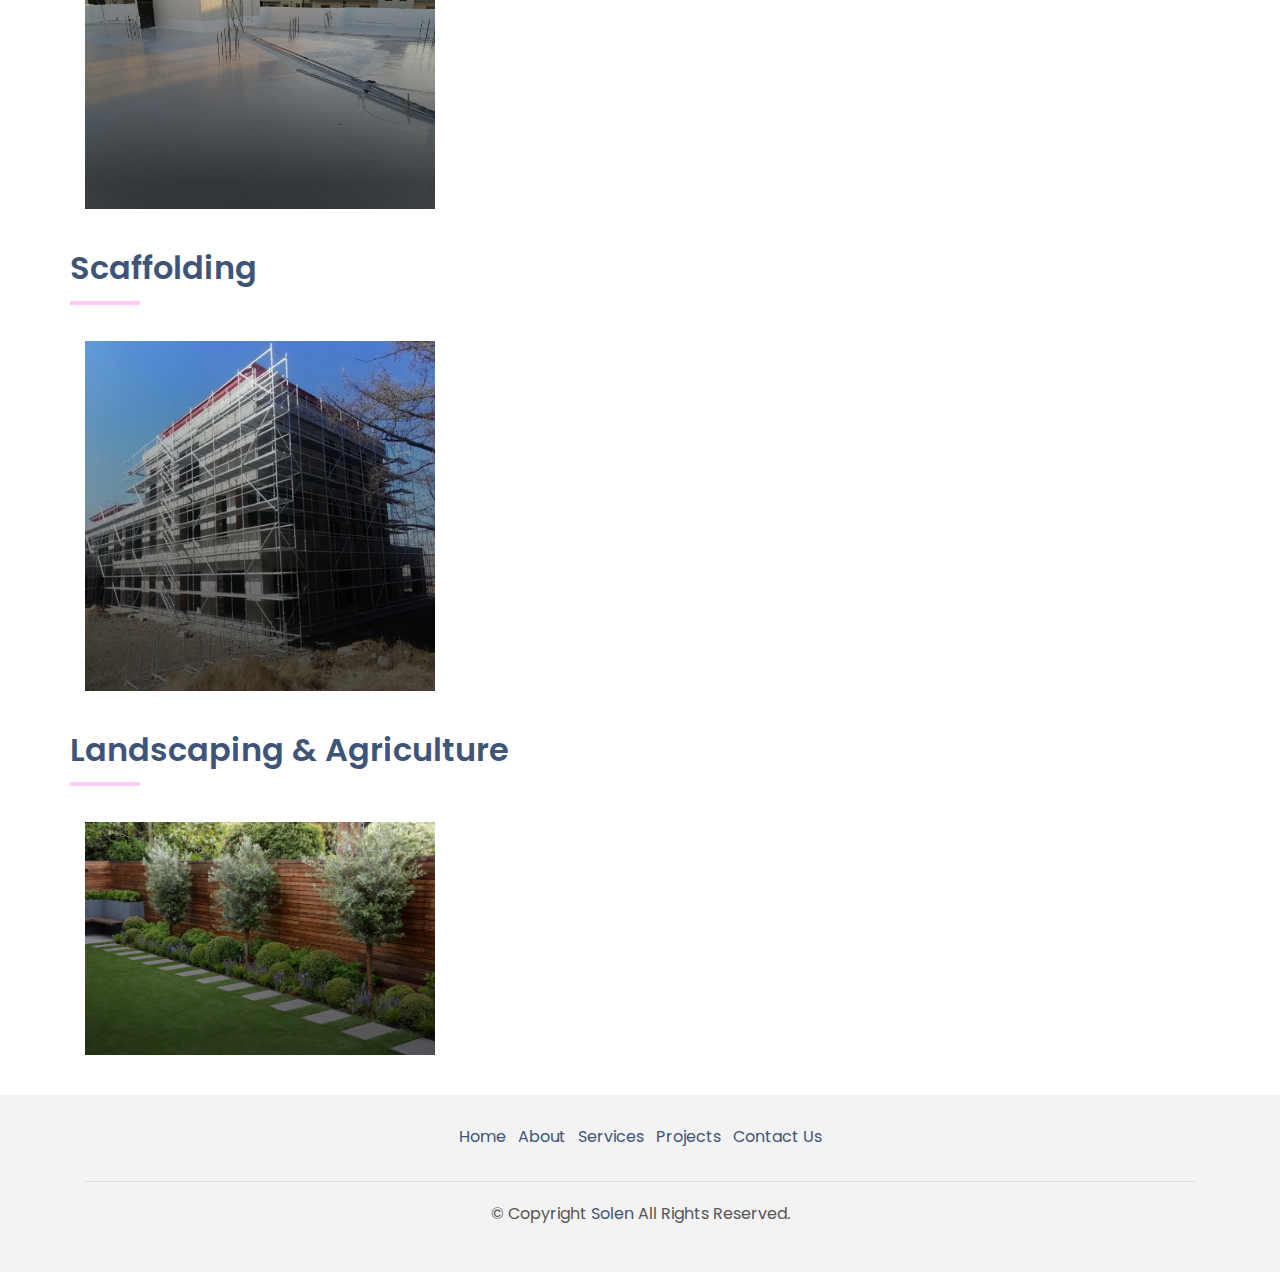
<file: projectsolen.html>
<html>
  <head>
    <meta charset="utf-8">
    <title>Solen</title>
    <meta content="width=device-width, initial-scale=1.0" name="viewport">
    <meta content="" name="keywords">
    <meta content="" name="description">
  
 
  
    <!-- Google Fonts -->
    <link href="https://fonts.googleapis.com/css?family=Poppins:300,400,500,600,700" rel="stylesheet">
  
    <!-- Bootstrap CSS File -->
    <link href="lib/bootstrap/css/bootstrap.min.css" rel="stylesheet">
  
    <!-- Libraries CSS Files -->
    <link href="lib/font-awesome/css/font-awesome.min.css" rel="stylesheet">
    <link href="lib/animate/animate.min.css" rel="stylesheet">
    <link href="lib/ionicons/css/ionicons.min.css" rel="stylesheet">
    <link href="lib/owlcarousel/assets/owl.carousel.min.css" rel="stylesheet">
    <link rel="stylesheet" href="https://pro.fontawesome.com/releases/v5.10.0/css/all.css" integrity="sha384-AYmEC3Yw5cVb3ZcuHtOA93w35dYTsvhLPVnYs9eStHfGJvOvKxVfELGroGkvsg+p" crossorigin="anonymous"/>
  
    <!-- Main Stylesheet File -->
    <link href="css/style.css" rel="stylesheet">
  </head>
  <body>
    <div class="click-closed"></div>
    <nav class="navbar navbar-default navbar-trans navbar-expand-lg fixed-top ">
      <div class="container">

        <a id="asolen" class="navbar-brand text-brand " href="index.html">
          <div class="logo-img">
          <img src="img/Solenlogo.jpeg" class="img-fluid">
        </div>
        </a> 
      
      <div class="navbar-collapse collapse justify-content-center" id="navbarDefault">
        <ul class="navbar-nav">
          <li class="nav-item">
            <a class="nav-link " href="index.html">Home</a>
          </li>
          <li class="nav-item">
            <a class="nav-link" href="aboutsolen.html">About</a>
          </li>
          <li class="nav-item">
            <a class="nav-link " href="servicessolen.html">Services</a>
          </li>
          <li class="nav-item">
            <a class="nav-link active" href="projectsolen.html">Projects</a>
          </li>
        
        
          <li class="nav-item">
            <a class="nav-link " href="contactsolen.html">Contact Us</a>
          </li>
        </ul>
      </div>
      <button class="navbar-toggler collapsed" type="button" data-toggle="collapse" data-target="#navbarDefault"
      aria-controls="navbarDefault" aria-expanded="false" aria-label="Toggle navigation">
      <span></span>
      <span></span>
      <span></span>
    </button>
    </div>
    </nav>

    <section class="intro-single">
      <div class="container">
        <div class="row">
          <div class="col-md-12 col-lg-8">
            <div class="title-single-box">
              <h1  class="title-single">Our Projects</h1>
              <span style="color:#59a7d8 ;">Get Inspired</span>
            </div>
          </div>
          
        </div>
      </div>
    </section>



 
      
    




    <!--/ Intro Single End /-->
    <section class="property-grid grid">
      <div class="container">
        <div class="row">
          <div class="col-sm-12">
            <div class="grid-option">
              
          <div  class=" dropdown">
           
            <a  style="font-weight: 600; border:3px solid #ffccf6; padding: 5px;" class=" dropdown-toggle" href="#" id="navbarDropdown" role="button" data-toggle="dropdown"
              aria-haspopup="true" aria-expanded="false">
              Types
            </a>
          
            <div  class="dropdown-menu" aria-labelledby="navbarDropdown">
              <style>
                .dropdown-item{
                  font-weight: 600;
                }
                .dropdown .dropdown-menu {
                border-top: 4px solid #ffccf6;
                border-left: 0;
                box-shadow: 0 2px rgba(17, 16, 15, 0.1), 0 2px 10px rgba(20, 19, 18, 0.1);
                }
                .dropdown .dropdown-menu .dropdown-item:hover {
                background-color: #ffffff;
                color: #ffccf6;
                transition: all 500ms ease;
                }

              </style>
              <a  class="dropdown-item" href="#1">Construction</a>
              <a  class="dropdown-item" href="#2">Rehabilitation</a>
              <a  class="dropdown-item" href="#3">Renewable Energy</a>
              <a  class="dropdown-item" href="#4">Waterproofing</a>
              <a  class="dropdown-item" href="#5"> Scaffolding</a>
              <a  class="dropdown-item" href="#6"> Landscaping&Agriculture</a>
              
             
            </div>
          </div>
        </div>
      </div>
  </div>
  </section>


  <!--/ Construction /-->
  <section class="news-single nav-arrow-b">
    <div class="container">
      <div class="row">
  <div class="form-comments">
    <div class="title-box-d">
      <h3 id="1" class="title-d"> Construction </h3>
    </div>
    </div>
  </div>
</div>
</section>
<section class="property-grid grid">
  <div class="container">
    <div class="row">

  <div class="col-md-4">
    <div class="card-box-a card-shadow">
      <div class="img-box-a">
        <img style="width: 440px;" src="img/construction-project2.jpg" alt="" class="img-a img-fluid">
      </div>
      <div class="card-overlay">
        <div class="card-overlay-a-content">
          <div class="card-footer-a">
            <ul class="card-info d-flex justify-content-around">
              <li>
                <h4 class="card-info-title">location</h4>
                <span>Al-Koura</span>
              </li>
              <li>
                <h4 class="card-info-title">Type</h4>
                <span>House</span>
              </li>
              <li>
                <h4 class="card-info-title">Area</h4>
                <span>
                  340m
                </span>
              </li>
            </ul>
          </div>
        </div>
      </div>
    </div>
    
  </div>
</div>
</div>
</section>
 <!--/ Rehabilitation /-->

<section class="news-single nav-arrow-b">
  <div class="container">
    <div class="row">
<div class="form-comments">
  <div class="title-box-d">
    <h3 id="2" class="title-d"> Rehabilitation </h3>
  </div>
  </div>
</div>
</div>
</section>
<section class="property-grid grid">
<div class="container">
  <div class="row">

<div class="col-md-4">
  <div class="card-box-a card-shadow">
    <div class="img-box-a">
      <img style="width: 440px;" src="img/Rehabilitation-project1.jpg" alt="" class="img-a img-fluid">
    </div>
    <div class="card-overlay">
      <div class="card-overlay-a-content">
        <div class="card-footer-a">
          <ul class="card-info d-flex justify-content-around">
            <li>
              <h4 class="card-info-title">location</h4>
              <span>Al-BADDAWI</span>
            </li>
            <li>
              <h4 class="card-info-title">Type</h4>
              <span>Residential</span>
            </li>
            <li>
              <h4 class="card-info-title">Area</h4>
              <span>
                340m
              </span>
            </li>
          </ul>
        </div>
      </div>
    </div>
  </div>
  
</div>
</div>
</div>
</section>

 <!--/ Renewable Energy /-->

    <section class="news-single nav-arrow-b">
      <div class="container">
        <div class="row">
    <div class="form-comments">
      <div class="title-box-d">
        <h3 id="3" class="title-d"> Renewable Energy </h3>
      </div>
      </div>
    </div>
  </div>
  </section>
  <section class="property-grid grid">
    <div class="container">
      <div class="row">

    <div class="col-md-4">
      <div class="card-box-a card-shadow">
        <div class="img-box-a">
          <img src="img/RE-project2.jpg" alt="" class="img-a img-fluid">
        </div>
        <div class="card-overlay">
          <div class="card-overlay-a-content">
            <div class="card-footer-a">
              <ul class="card-info d-flex justify-content-around">
                <li>
                  <h4 class="card-info-title">location</h4>
                  <span>Al-BADDAWI</span>
                </li>
                <li>
                  <h4 class="card-info-title">Type</h4>
                  <span>Residential</span>
                </li>
                <li>
                  <h4 class="card-info-title">WATT</h4>
                  <span>
                    340KW
                  </span>
                </li>
              </ul>
            </div>
          </div>
        </div>
      </div>
    </div>
  </div>
 </div>
</section>

 

 <!--/ Waterproofing /-->
  
<section class="news-single nav-arrow-b">
  <div class="container">
    <div class="row">
<div class="form-comments">
  <div class="title-box-d">
    <h3 id="4" class="title-d"> Waterproofing </h3>
  </div>
  </div>
</div>
</div>
</section>
<section class="property-grid grid">
<div class="container">
  <div class="row">
<div class="col-md-4">
  <div class="card-box-a card-shadow">
    <div class="img-box-a">
      <img src="img/Waterproofing-1.jpg" alt="" class="img-a img-fluid">
    </div>
    <div class="card-overlay">
      <div class="card-overlay-a-content"> 
        <div class="card-footer-a">
          <ul class="card-info d-flex justify-content-around">
            <li>
              <h4 class="card-info-title">location</h4>
              <span>Al-BADDAWI</span>
            </li>
            <li>
              <h4 class="card-info-title">Type</h4>
              <span>Residential</span>
            </li>
            <li>
              <h4 class="card-info-title">Area</h4>
              <span>380m
                <sup>2</sup>
              </span>
            </li>     
          </ul>
        </div>
      </div>
    </div>
  </div>
</div>

</div>
</div>
</section>


<!--/ Scaffolding /-->


<section class="news-single nav-arrow-b">
  <div class="container">
    <div class="row">
<div class="form-comments">
  <div class="title-box-d">
    <h3 id="5" class="title-d"> Scaffolding </h3>
  </div>
  </div>
</div>
</div>
</section>
<section class="property-grid grid">
<div class="container">
  <div class="row">
<div class="col-md-4">
  <div class="card-box-a card-shadow">
    <div class="img-box-a">
      <img src="img/scaffolding-project1.jpg" alt="" class="img-a img-fluid">
    </div>
    <div class="card-overlay">
      <div class="card-overlay-a-content">
        <div class="card-footer-a">
          <ul class="card-info d-flex justify-content-around">
            <li>
              <h4 class="card-info-title">location</h4>
              <span>KOURA</span>
            </li>
            <li>
              <h4 class="card-info-title">Type</h4>
              <span>Private Villa</span>
            </li>
            <li>
              <h4 class="card-info-title">Area</h4>
              <span>630m
                <sup>2</sup>
              </span>
            </li>
          </ul>
        </div>
      </div>
    </div>
  </div>
</div>
</div>
</div>
</section>



<!--/ landscaping /-->


<section class="news-single nav-arrow-b">
  <div class="container">
    <div class="row">
<div class="form-comments">
  <div class="title-box-d">
    <h3 id="6" class="title-d"> Landscaping & Agriculture </h3>
  </div>
  </div>
</div>
</div>
</section>
<section class="property-grid grid">
<div class="container">
  <div class="row">
<div class="col-md-4">
  <div class="card-box-a card-shadow">
    <div class="img-box-a">
      <img src="img/landscaping-project1.jpg" alt="" class="img-a img-fluid">
    </div>
    <div class="card-overlay">
      <div class="card-overlay-a-content">
        <div class="card-footer-a">
          <ul class="card-info d-flex justify-content-around">
            <li>
              <h4 class="card-info-title">location</h4>
              <span>KOURA</span>
            </li>
            <li>
              <h4 class="card-info-title">Type</h4>
              <span>Private Villa</span>
            </li>
            <li>
              <h4 class="card-info-title">Area</h4>
              <span>630m
                <sup>2</sup>
              </span>
            </li>
          </ul>
        </div>
      </div>
    </div>
  </div>
</div>
</div>
</div>
</section>





    <footer>
      <div class="container">
        <div class="row">
          <div class="col-md-12">
            <nav class="nav-footer">
              <ul class="list-inline">
                <li class="list-inline-item">
                  <a href="index.html">Home</a>
                </li>
                <li class="list-inline-item">
                  <a href="aboutsolen.html">About</a>
                </li>
                <li class="list-inline-item">
                  <a href="servicessolen.html">Services</a>
                </li>
                <li class="list-inline-item">
                  <a href="projectsolen.html">Projects </a>
                </li>
               
                <li class="list-inline-item">
                  <a href="contactsolen.html">Contact Us</a>
                </li>
              </ul>
            </nav>
            <div class="socials-a">
              <ul class="list-inline">
                <!--   <li class="list-inline-item">
                     <a href="#">
                       <i class="fab fa-facebook"></i>
                     </a>
                   </li>
                  
                  
                   <li class="list-inline-item">
                     <a href="#">
                       <i class="fab fa-instagram"></i>
                     </a>
                   </li> -->
                   <li class="list-inline-item">
                     <a href="#">
                       <i class="fab fa-linkedin-in"></i>
                     </a>
                   </li>
              
                 </ul>
            </div>
            <div class="copyright-footer">
              
              <p class="copyright color-text-a">
                &copy; Copyright
                <span class="color-a">Solen</span> All Rights Reserved.
              </p>
            </div>
          
          </div>
        </div>
      </div>
    </footer>
  <a href="#" class="back-to-top"><i class="fa fa-chevron-up"></i></a>
  <div id="preloader"></div>

  <!-- JavaScript Libraries -->
  <script src="lib/jquery/jquery.min.js"></script>
  <script src="lib/jquery/jquery-migrate.min.js"></script>
  <script src="lib/popper/popper.min.js"></script>
  <script src="lib/bootstrap/js/bootstrap.min.js"></script>
  <script src="lib/easing/easing.min.js"></script>
  <script src="lib/owlcarousel/owl.carousel.min.js"></script>
  <script src="lib/scrollreveal/scrollreveal.min.js"></script>



  <!-- Template Main Javascript File -->
  <script src="js/main.js"></script>
</body>
</html>
</file>
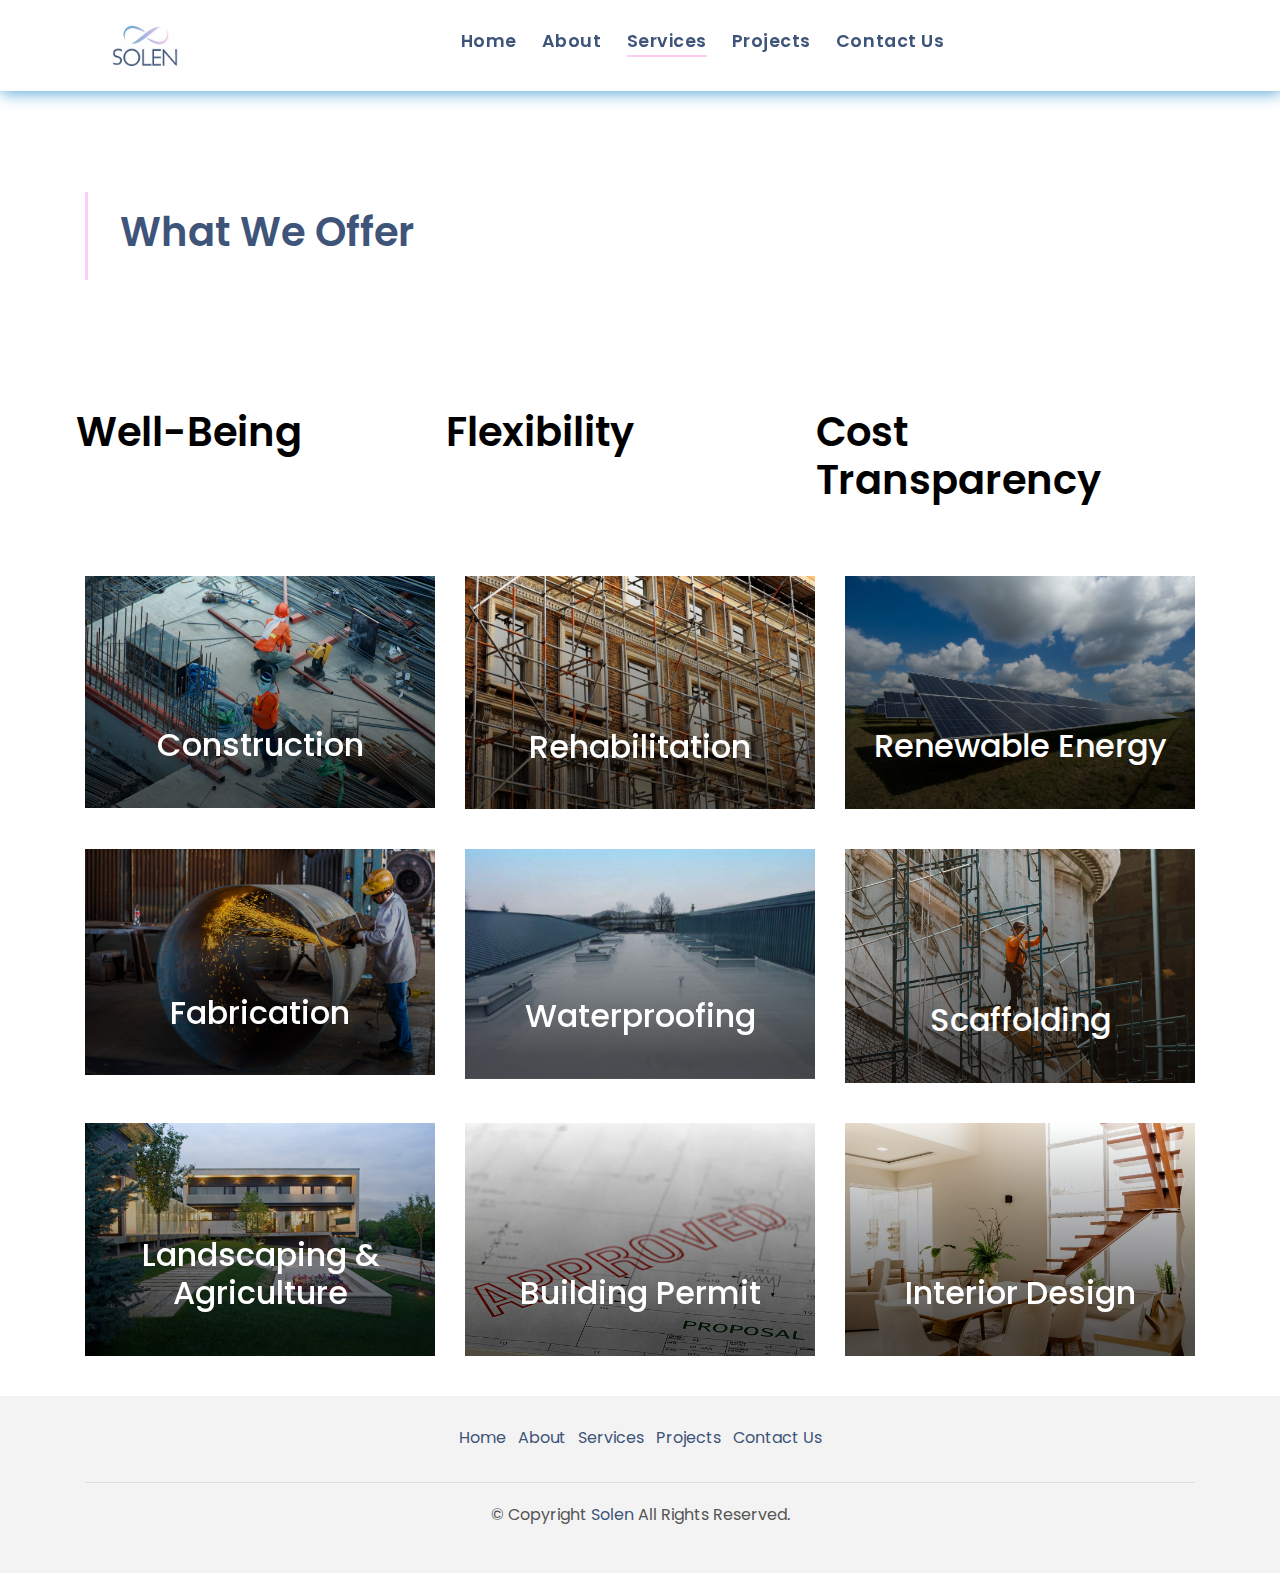
<file: servicessolen.html>
<html>
  <head>
    <meta charset="utf-8">
    <title>Solen</title>
    <meta content="width=device-width, initial-scale=1.0" name="viewport">
    <meta content="" name="keywords">
    <meta content="" name="description">
  
 
  
    <!-- Google Fonts -->
    <link href="https://fonts.googleapis.com/css?family=Poppins:300,400,500,600,700" rel="stylesheet">
  
    <!-- Bootstrap CSS File -->
    <link href="lib/bootstrap/css/bootstrap.min.css" rel="stylesheet">
  
    <!-- Libraries CSS Files -->
    <link href="lib/font-awesome/css/font-awesome.min.css" rel="stylesheet">
    <link href="lib/animate/animate.min.css" rel="stylesheet">
    <link href="lib/ionicons/css/ionicons.min.css" rel="stylesheet">
    <link href="lib/owlcarousel/assets/owl.carousel.min.css" rel="stylesheet">
    <link rel="stylesheet" href="https://pro.fontawesome.com/releases/v5.10.0/css/all.css" integrity="sha384-AYmEC3Yw5cVb3ZcuHtOA93w35dYTsvhLPVnYs9eStHfGJvOvKxVfELGroGkvsg+p" crossorigin="anonymous"/>
  
    <!-- Main Stylesheet File -->
    <link href="css/style.css" rel="stylesheet">
  </head>
  <body>
    <div class="click-closed"></div>
    <nav class="navbar navbar-default navbar-trans navbar-expand-lg fixed-top ">
      <div class="container">

        <a id="asolen" class="navbar-brand text-brand " href="index.html">
          <div class="logo-img">
          <img src="img/Solenlogo.jpeg" class="img-fluid">
        </div>
        </a> 
      
      <div class="navbar-collapse collapse justify-content-center" id="navbarDefault">
        <ul class="navbar-nav">
          <li class="nav-item">
            <a class="nav-link " href="index.html">Home</a>
          </li>
          <li class="nav-item">
            <a class="nav-link" href="aboutsolen.html">About</a>
          </li>
          <li class="nav-item">
            <a class="nav-link active" href="servicessolen.html">Services</a>
          </li>
          <li class="nav-item">
            <a class="nav-link" href="projectsolen.html">Projects</a>
          </li>
        
        
          <li class="nav-item">
            <a class="nav-link " href="contactsolen.html">Contact Us</a>
          </li>
        </ul>
      </div>
      <button class="navbar-toggler collapsed" type="button" data-toggle="collapse" data-target="#navbarDefault"
      aria-controls="navbarDefault" aria-expanded="false" aria-label="Toggle navigation">
      <span></span>
      <span></span>
      <span></span>
    </button>
    </div>
    </nav>


    <section class="intro-single">
      <div class="container">
        <div class="row">
          <div class="col-md-12 col-lg-8">
            <div class="title-single-box">
              <h1  class="title-single">What We Offer</h1>
             
            </div>
          </div>
       
        </div>
        <section class="section-services section-t8">
          <div class="container">
            <div class="row">
              <div class="col-md-4">
                <div class="card-box-c foo">
                  <div class="card-header-c d-flex">
                    <div class="card-title-c align-self-center">
                      <h2 class="title-c services-subtitel">Well-Being</h2>
                    </div>
                  </div>
                </div>
              </div>
              <div class="col-md-4">
                <div class="card-box-c foo">
                  <div class="card-header-c d-flex">
                    <div class="card-title-c align-self-center">
                      <h2 class="title-c services-subtitel">Flexibility</h2>
                    </div>
                  </div>
                </div>
              </div>
              <div class="col-md-4">
                <div class="card-box-c foo">
                  <div class="card-header-c d-flex">
                    <div class="card-title-c align-self-center">
                      <h2 class="title-c services-subtitel">Cost Transparency</h2>
                    </div>
                  </div>
                </div>
              </div>
            </div>
          </div>
        </section>
      </div>
    </section>




    
    
    <!--/ Services End /-->










    <section class="property-grid grid">
      <div class="container">
        <div class="row">
          <div class="col-md-4 containerrr">
            <div class="card-box-a card-shadow">
              <div class="img-box-a">
                <img src="img/construction.jpg" alt="" class="img-a img-fluid serv-pics">
              </div>
              
             
              <div class="card-overlay">
                <div class="card-overlay-a-content">
                  <div class="card-header-a">
                    <h2 class="card-title-a">
                      Construction       
                    </h2>
                  </div>
                  <div class="card-body-a">            
                 <!--  <button type="button" class="btn btn-primary" data-toggle="modal" data-target="#Constructionmodal" style="background-color: transparent;border: transparent;">
                      Click Here To View 
                      <span class="ion-ios-arrow-forward"></span>
                    </button> --> 
                  </div>
                </div>
              </div>
            </div>
          </div>
       <!--    <div class="modal fade" id="Constructionmodal" tabindex="-1" role="dialog" aria-labelledby="exampleModalCenterTitle" aria-hidden="true">
            <div class="modal-dialog modal-dialog-centered" role="document">
              <div class="modal-content">
                <div class="modal-header">
                  <h5 class="modal-title" id="exampleModalLongTitle">Construction</h5>
                  <button type="button" class="close" data-dismiss="modal" aria-label="Close">
                    <span aria-hidden="true">&times;</span>
                  </button>
                </div>
                <div class="modal-body">
                  <div >
                    <img src="img/property-1.jpg" alt="" class="img-a img-fluid">
                  </div>
                  <ul >
                    <li>COMING SOON!!!</li> 
                  </ul>
                </div>
                <div class="modal-footer">
                  <button  type="button" class="btn btn-danger" data-dismiss="modal">Close</button>
                </div>
              </div>
            </div>
          </div> -->



          <div class="col-md-4 containerrr">
            <div class="card-box-a card-shadow">
              <div class="img-box-a">
                <img  src="img/rehabilitation.jpg" alt="" class="img-a img-fluid serv-pics">
              </div>
              <!-- <div style="color: red;" class="top-left">Solen</div> -->
              <div class="card-overlay">
                <div class="card-overlay-a-content">
                  <div class="card-header-a">
                    <h2 class="card-title-a">
                      Rehabilitation       
                    </h2>
                  </div>
                  <div class="card-body-a">            
                 <!--   <button type="button" class="btn btn-primary" data-toggle="modal" data-target="#Rehabilitationmodal" style="background-color: transparent;border: transparent;">
                      Click Here To View 
                      <span class="ion-ios-arrow-forward"></span>
                    </button> -->
                  </div>
                </div>
              </div>
            </div>
          </div>
     <!--      <div class="modal fade" id="Rehabilitationmodal" tabindex="-1" role="dialog" aria-labelledby="exampleModalCenterTitle" aria-hidden="true">
            <div class="modal-dialog modal-dialog-centered" role="document">
              <div class="modal-content">
                <div class="modal-header">
                  <h5 class="modal-title" id="exampleModalLongTitle">Rehabilitation</h5>
                  <button type="button" class="close" data-dismiss="modal" aria-label="Close">
                    <span aria-hidden="true">&times;</span>
                  </button>
                </div>
                <div class="modal-body">
                  <div >
                    <img src="img/property-1.jpg" alt="" class="img-a img-fluid">
                  </div>
                  <ul>
                    <li>COMING SOON!!!</li>
                  </ul>
                </div>
                <div class="modal-footer">
                  <button  type="button" class="btn btn-danger" data-dismiss="modal">Close</button>
                </div>
              </div>
            </div>
          </div> -->
      
      
      
          <div class="col-md-4 containerrr">
            <div class="card-box-a card-shadow">
              <div class="img-box-a">
                <img  src="img/renewableenergy.jpg" alt="" class="img-a img-fluid serv-pics">
              </div>
             <!-- <div style="color: red;" class="top-left">Solen</div> -->
              <div class="card-overlay">
                <div class="card-overlay-a-content">
                  <div class="card-header-a">
                    <h2 class="card-title-a">
                      Renewable Energy       
                    </h2>
                  </div>
                  <div class="card-body-a">            
                <!--    <button type="button" class="btn btn-primary" data-toggle="modal" data-target="#RenewableEnergymodal" style="background-color: transparent;border: transparent;">
                      Click Here To View 
                      <span class="ion-ios-arrow-forward"></span>
                    </button> -->
                  </div>
                </div>
              </div>
            </div>
          </div>
     <!--      <div class="modal fade" id="RenewableEnergymodal" tabindex="-1" role="dialog" aria-labelledby="exampleModalCenterTitle" aria-hidden="true">
            <div class="modal-dialog modal-dialog-centered" role="document">
              <div class="modal-content">
                <div class="modal-header">
                  <h5 class="modal-title" id="exampleModalLongTitle">Renewable Energy</h5>
                  <button type="button" class="close" data-dismiss="modal" aria-label="Close">
                    <span aria-hidden="true">&times;</span>
                  </button>
                </div>
                <div class="modal-body">
                  <div >
                    <img src="img/property-1.jpg" alt="" class="img-a img-fluid">
                  </div>
                  <ul>
                    <li>COMING SOON!!!</li>
                  </ul>
                </div>
                <div class="modal-footer">
                  <button  type="button" class="btn btn-danger" data-dismiss="modal">Close</button>
                </div>
              </div>
            </div>
          </div> -->


          <div class="col-md-4 containerrr">
            <div class="card-box-a card-shadow">
              <div class="img-box-a">
                <img  src="img/fabrication.jpg" alt="" class="img-a img-fluid serv-pics">
              </div>
              <!-- <div style="color: red;" class="top-left">Solen</div> -->
              <div class="card-overlay">
                <div class="card-overlay-a-content">
                  <div class="card-header-a">
                    <h2 class="card-title-a">
                      Fabrication 
                    </h2>
                  </div>
                  <div class="card-body-a">            
                 <!--   <button type="button" class="btn btn-primary" data-toggle="modal" data-target="#Fabricationmodal" style="background-color: transparent;border: transparent;">
                      Click Here To View 
                      <span class="ion-ios-arrow-forward"></span>
                    </button> -->
                  </div>
                </div>
              </div>
            </div>
          </div>
     <!--      <div class="modal fade" id="Fabricationmodal" tabindex="-1" role="dialog" aria-labelledby="exampleModalCenterTitle" aria-hidden="true">
            <div class="modal-dialog modal-dialog-centered" role="document">
              <div class="modal-content">
                <div class="modal-header">
                  <h5 class="modal-title" id="exampleModalLongTitle">Fabrication </h5>
                  <button type="button" class="close" data-dismiss="modal" aria-label="Close">
                    <span aria-hidden="true">&times;</span>
                  </button>
                </div>
                <div class="modal-body">
                  <div >
                    <img src="img/property-1.jpg" alt="" class="img-a img-fluid">
                  </div>
                  <ul>
                    <li>COMING SOON!!!</li>
                   
                    <li>Hollow Block</li>
                    <li>precast</li>
                    <li>Spacer</li>
                    <li>Tiles</li>
                  </ul>
                </div>
                <div class="modal-footer">
                  <button  type="button" class="btn btn-danger" data-dismiss="modal">Close</button>
                </div>
              </div>
            </div>
          </div> -->













          <div class="col-md-4 containerrr">
            <div class="card-box-a card-shadow">
              <div class="img-box-a">
                <img   src="img/waterproofing.jpeg" alt="" class="serv-pics img-a img-fluid">
              </div>
              <!-- <div style="color: red;" class="top-left">Solen</div> -->
              <div class="card-overlay">
                <div class="card-overlay-a-content">
                  <div class="card-header-a">
                    <h2 class="card-title-a">
                      Waterproofing
                    </h2>
                  </div>
                  <div class="card-body-a">            
                <!--    <button type="button" class="btn btn-primary" data-toggle="modal" data-target="#Waterproofingmodal" style="background-color: transparent;border: transparent;">
                      Click Here To View 
                      <span class="ion-ios-arrow-forward"></span>
                    </button> -->
                  </div>
                </div>
              </div>
            </div>
          </div>
       <!--    <div class="modal fade" id="Waterproofingmodal" tabindex="-1" role="dialog" aria-labelledby="exampleModalCenterTitle" aria-hidden="true">
            <div class="modal-dialog modal-dialog-centered" role="document">
              <div class="modal-content">
                <div class="modal-header">
                  <h5 class="modal-title" id="exampleModalLongTitle">Waterproofing</h5>
                  <button type="button" class="close" data-dismiss="modal" aria-label="Close">
                    <span aria-hidden="true">&times;</span>
                  </button>
                </div>
                <div class="modal-body">
                  <div >
                    <img src="img/property-1.jpg" alt="" class="img-a img-fluid">
                  </div>
                  <ul>
                    <li>COMING SOON!!!</li>
                  </ul>
                </div>
                <div class="modal-footer">
                  <button  type="button" class="btn btn-danger" data-dismiss="modal">Close</button>
                </div>
              </div>
            </div>
          </div> -->



          <div class="col-md-4 containerrr">
            <div class="card-box-a card-shadow">
              <div class="img-box-a">
                <img   src="img/scaffolding.jpg" alt="" class="serv-pics img-a img-fluid">
              </div>
              <!-- <div style="color: red;" class="top-left">Solen</div> -->
              <div class="card-overlay">
                <div class="card-overlay-a-content">
                  <div class="card-header-a">
                    <h2 class="card-title-a">
                      Scaffolding
                    </h2>
                  </div>
                  <div class="card-body-a">            
                <!--    <button type="button" class="btn btn-primary" data-toggle="modal" data-target="#Scaffoldingmodal" style="background-color: transparent;border: transparent;">
                      Click Here To View 
                      <span class="ion-ios-arrow-forward"></span>
                    </button> -->
                  </div>
                </div>
              </div>
            </div>
          </div>
    <!--       <div class="modal fade" id="Scaffoldingmodal" tabindex="-1" role="dialog" aria-labelledby="exampleModalCenterTitle" aria-hidden="true">
            <div class="modal-dialog modal-dialog-centered" role="document">
              <div class="modal-content">
                <div class="modal-header">
                  <h5 class="modal-title" id="exampleModalLongTitle">Scaffolding</h5>
                  <button type="button" class="close" data-dismiss="modal" aria-label="Close">
                    <span aria-hidden="true">&times;</span>
                  </button>
                </div>
                <div class="modal-body">
                  <div >
                    <img src="img/property-1.jpg" alt="" class="img-a img-fluid">
                  </div>
                  <ul>
                    <li>COMING SOON!!!</li>
                  </ul>
                </div>
                <div class="modal-footer">
                  <button  type="button" class="btn btn-danger" data-dismiss="modal">Close</button>
                </div>
              </div>
            </div>
          </div> -->







          <div class="col-md-4 containerrr">
            <div class="card-box-a card-shadow">
              <div class="img-box-a">
                <img  src="img/landscaping.png" alt="" class="img-a img-fluid serv-pics">
              </div>
              <!-- <div style="color: red;" class="top-left">Solen</div> -->
              <div class="card-overlay">
                <div class="card-overlay-a-content">
                  <div class="card-header-a">
                    <h2 class="card-title-a">
                      Landscaping & Agriculture
                    </h2>
                  </div>
                  <div class="card-body-a">            
                <!--    <button type="button" class="btn btn-primary" data-toggle="modal" data-target="#LandscapingAgriculturemodal" style="background-color: transparent;border: transparent;">
                      Click Here To View 
                      <span class="ion-ios-arrow-forward"></span>
                    </button> -->
                  </div>
                </div>
              </div>
            </div>
          </div>
          <div class="col-md-4 containerrr">
            <div class="card-box-a card-shadow">
              <div class="img-box-a">
                <img  src="img/approved.jpg" alt="" class="img-a img-fluid serv-pics">
              </div>
              <!-- <div style="color: red;" class="top-left">Solen</div> -->
              <div class="card-overlay">
                <div class="card-overlay-a-content">
                  <div class="card-header-a">
                    <h2 class="card-title-a">
                      Building Permit
                    </h2>
                  </div>
                  <div class="card-body-a">            
                <!--    <button type="button" class="btn btn-primary" data-toggle="modal" data-target="#LandscapingAgriculturemodal" style="background-color: transparent;border: transparent;">
                      Click Here To View 
                      <span class="ion-ios-arrow-forward"></span>
                    </button> -->
                  </div>
                </div>
              </div>
            </div>
          </div>
          <div class="col-md-4 containerrr">
            <div class="card-box-a card-shadow">
              <div class="img-box-a">
                <img  src="img/InteriorDesign.jpeg" alt="" class="img-a img-fluid serv-pics">
              </div>
              <!-- <div style="color: red;" class="top-left">Solen</div> -->
              <div class="card-overlay">
                <div class="card-overlay-a-content">
                  <div class="card-header-a">
                    <h2 class="card-title-a">
                      Interior Design
                    </h2>
                  </div>
                  <div class="card-body-a">            
                <!--    <button type="button" class="btn btn-primary" data-toggle="modal" data-target="#LandscapingAgriculturemodal" style="background-color: transparent;border: transparent;">
                      Click Here To View 
                      <span class="ion-ios-arrow-forward"></span>
                    </button> -->
                  </div>
                </div>
              </div>
            </div>
          </div>
     <!--      <div class="modal fade" id="LandscapingAgriculturemodal" tabindex="-1" role="dialog" aria-labelledby="exampleModalCenterTitle" aria-hidden="true">
            <div class="modal-dialog modal-dialog-centered" role="document">
              <div class="modal-content">
                <div class="modal-header">
                  <h5 class="modal-title" id="exampleModalLongTitle">Landscaping & Agriculture</h5>
                  <button type="button" class="close" data-dismiss="modal" aria-label="Close">
                    <span aria-hidden="true">&times;</span>
                  </button>
                </div>
                <div class="modal-body">
                  <div >
                    <img src="img/property-1.jpg" alt="" class="img-a img-fluid">
                  </div>
                  <ul>
                    <li>COMING SOON!!!</li>
                    <li>Landscaping & Agriculture</li>
                  </ul>
                </div>
                <div class="modal-footer">
                  <button  type="button" class="btn btn-danger" data-dismiss="modal">Close</button>
                </div>
              </div>
            </div>
          </div> -->













         




        <!--  <div class="col-md-4 containerrr">
            <div class="card-box-a card-shadow">
              <div class="img-box-a">
                <img src="img/property-1.jpg" alt="" class="img-a img-fluid">
              </div>
              <div style="color: red;" class="top-left">Disena</div>
              <div class="card-overlay">
                <div class="card-overlay-a-content">
                  <div class="card-header-a">
                    <h2 class="card-title-a">
                      Real Estate Consultancy                 
                    </h2>
                  </div>
                  <div class="card-body-a">  
                          
                    <button type="button" class="btn btn-primary" data-toggle="modal" data-target="#RealEstateConsultancymodal" style="background-color: transparent;border: transparent;">
                      Click Here To View 
                      <span class="ion-ios-arrow-forward"></span>
                    </button> 
                  </div>
                </div>
              </div>
            </div>
          </div>
          <div class="modal fade" id="RealEstateConsultancymodal" tabindex="-1" role="dialog" aria-labelledby="exampleModalCenterTitle" aria-hidden="true">
            <div class="modal-dialog modal-dialog-centered" role="document">
              <div class="modal-content">
                <div class="modal-header">
                  <h5 class="modal-title" id="exampleModalLongTitle">Real Estate Consultancy  </h5>
                  <button type="button" class="close" data-dismiss="modal" aria-label="Close">
                    <span aria-hidden="true">&times;</span>
                  </button>
                </div>
                <div class="modal-body">
                  <div >
                    <img src="img/property-1.jpg" alt="" class="img-a img-fluid">
                  </div>
                  <ul>
                    <li>COMING SOON!!!</li>
                    
                  </ul>
                </div>
                <div class="modal-footer">
                  <button  type="button" class="btn btn-danger" data-dismiss="modal">Close</button>
                </div>
              </div>
            </div>
          </div> 




          <div class="col-md-4 containerrr">
            <div class="card-box-a card-shadow">
              <div class="img-box-a">
                <img src="img/property-1.jpg" alt="" class="img-a img-fluid">
              </div>
              <div style="color: red;" class="top-left">Disena</div>
              <div class="card-overlay">
                <div class="card-overlay-a-content">
                  <div class="card-header-a">
                    <h2 class="card-title-a">
                      Permits                 
                    </h2>
                  </div>
                  <div class="card-body-a">  
                           
                    <button type="button" class="btn btn-primary" data-toggle="modal" data-target="#Permitsmodal" style="background-color: transparent;border: transparent;">
                      Click Here To View 
                      <span class="ion-ios-arrow-forward"></span>
                    </button> 
                  </div>
                </div>
              </div>
            </div>
          </div>
          <div class="modal fade" id="Permitsmodal" tabindex="-1" role="dialog" aria-labelledby="exampleModalCenterTitle" aria-hidden="true">
            <div class="modal-dialog modal-dialog-centered" role="document">
              <div class="modal-content">
                <div class="modal-header">
                  <h5 class="modal-title" id="exampleModalLongTitle">Permits   </h5>
                  <button type="button" class="close" data-dismiss="modal" aria-label="Close">
                    <span aria-hidden="true">&times;</span>
                  </button>
                </div>
                <div class="modal-body">
                  <div >
                    <img src="img/property-1.jpg" alt="" class="img-a img-fluid">
                  </div>
                  <ul>
                    <li>COMING SOON!!!</li>
                    
                  </ul>
                </div>
                <div class="modal-footer">
                  <button  type="button" class="btn btn-danger" data-dismiss="modal">Close</button>
                </div>
              </div>
            </div>
          </div> 



          <div class="col-md-4 containerrr">
            <div class="card-box-a card-shadow">
              <div class="img-box-a">
                <img src="img/property-1.jpg" alt="" class="img-a img-fluid">
              </div>
              <div style="color: red;" class="top-left">Disena</div>
              <div class="card-overlay">
                <div class="card-overlay-a-content">
                  <div class="card-header-a">
                    <h2 class="card-title-a">
                      Architectural Design                  
                    </h2>
                  </div>
                  <div class="card-body-a">  
                           
                    <button type="button" class="btn btn-primary" data-toggle="modal" data-target="#ArchitecturalDesignmodal" style="background-color: transparent;border: transparent;">
                      Click Here To View 
                      <span class="ion-ios-arrow-forward"></span>
                    </button> 
                  </div>
                </div>
              </div>
            </div>
          </div>
          <div class="modal fade" id="ArchitecturalDesignmodal" tabindex="-1" role="dialog" aria-labelledby="exampleModalCenterTitle" aria-hidden="true">
            <div class="modal-dialog modal-dialog-centered" role="document">
              <div class="modal-content">
                <div class="modal-header">
                  <h5 class="modal-title" id="exampleModalLongTitle">Architectural Design </h5>
                  <button type="button" class="close" data-dismiss="modal" aria-label="Close">
                    <span aria-hidden="true">&times;</span>
                  </button>
                </div>
                <div class="modal-body">
                  <div >
                    <img src="img/property-1.jpg" alt="" class="img-a img-fluid">
                  </div>
                  <ul>
                    <li>COMING SOON!!!</li>
                    
                  </ul>
                </div>
                <div class="modal-footer">
                  <button  type="button" class="btn btn-danger" data-dismiss="modal">Close</button>
                </div>
              </div>
            </div>
          </div> 



          <div class="col-md-4 containerrr">
            <div class="card-box-a card-shadow">
              <div class="img-box-a">
                <img src="img/property-1.jpg" alt="" class="img-a img-fluid">
              </div>
              <div style="color: red;" class="top-left">Disena</div>
              <div class="card-overlay">
                <div class="card-overlay-a-content">
                  <div class="card-header-a">
                    <h2 class="card-title-a">
                      Interior Architecture                   
                    </h2>
                  </div>
                  <div class="card-body-a">  
                           
                    <button type="button" class="btn btn-primary" data-toggle="modal" data-target="#InteriorArchitecturemodal" style="background-color: transparent;border: transparent;">
                      Click Here To View 
                      <span class="ion-ios-arrow-forward"></span>
                    </button> 
                  </div>
                </div>
              </div>
            </div>
          </div>
          <div class="modal fade" id="InteriorArchitecturemodal" tabindex="-1" role="dialog" aria-labelledby="exampleModalCenterTitle" aria-hidden="true">
            <div class="modal-dialog modal-dialog-centered" role="document">
              <div class="modal-content">
                <div class="modal-header">
                  <h5 class="modal-title" id="exampleModalLongTitle">Interior Architecture </h5>
                  <button type="button" class="close" data-dismiss="modal" aria-label="Close">
                    <span aria-hidden="true">&times;</span>
                  </button>
                </div>
                <div class="modal-body">
                  <div >
                    <img src="img/property-1.jpg" alt="" class="img-a img-fluid">
                  </div>
                  <ul>
                    <li>COMING SOON!!!</li>
                    
                  </ul>
                </div>
                <div class="modal-footer">
                  <button  type="button" class="btn btn-danger" data-dismiss="modal">Close</button>
                </div>
              </div>
            </div>
          </div> 




          <div class="col-md-4 containerrr">
            <div class="card-box-a card-shadow">
              <div class="img-box-a">
                <img src="img/property-1.jpg" alt="" class="img-a img-fluid">
              </div>
              <div style="color: red;" class="top-left">Disena</div>
              <div class="card-overlay">
                <div class="card-overlay-a-content">
                  <div class="card-header-a">
                    <h2 class="card-title-a">
                      Structural Design                   
                    </h2>
                  </div>
                  <div class="card-body-a">  
                           
                    <button type="button" class="btn btn-primary" data-toggle="modal" data-target="#StructuralDesignmodal" style="background-color: transparent;border: transparent;">
                      Click Here To View 
                      <span class="ion-ios-arrow-forward"></span>
                    </button> 
                  </div>
                </div>
              </div>
            </div>
          </div>
          <div class="modal fade" id="StructuralDesignmodal" tabindex="-1" role="dialog" aria-labelledby="exampleModalCenterTitle" aria-hidden="true">
            <div class="modal-dialog modal-dialog-centered" role="document">
              <div class="modal-content">
                <div class="modal-header">
                  <h5 class="modal-title" id="exampleModalLongTitle">Structural Design</h5>
                  <button type="button" class="close" data-dismiss="modal" aria-label="Close">
                    <span aria-hidden="true">&times;</span>
                  </button>
                </div>
                <div class="modal-body">
                  <div>
                    <img src="img/property-1.jpg" alt="" class="img-a img-fluid">
                  </div>
                  <ul>
                    <li>COMING SOON!!!</li>
                    
                  </ul>
                </div>
                <div class="modal-footer">
                  <button  type="button" class="btn btn-danger" data-dismiss="modal">Close</button>
                </div>
              </div>
            </div>
          </div> 
-->


          
          
          

        </div>
      </div>
    </section>




    <footer>
      <div class="container">
        <div class="row">
          <div class="col-md-12">
            <nav class="nav-footer">
              <ul class="list-inline">
                <li class="list-inline-item">
                  <a href="index.html">Home</a>
                </li>
                <li class="list-inline-item">
                  <a href="aboutsolen.html">About</a>
                </li>
                <li class="list-inline-item">
                  <a href="servicessolen.html">Services</a>
                </li>
                <li class="list-inline-item">
                  <a href="projectsolen.html">Projects </a>
                </li>
               
                <li class="list-inline-item">
                  <a href="contactsolen.html">Contact Us</a>
                </li>
              </ul>
            </nav>
            <div class="socials-a">
              <ul class="list-inline">
                <!--   <li class="list-inline-item">
                     <a href="#">
                       <i class="fab fa-facebook"></i>
                     </a>
                   </li>
                  
                  
                   <li class="list-inline-item">
                     <a href="#">
                       <i class="fab fa-instagram"></i>
                     </a>
                   </li> -->
                   <li class="list-inline-item">
                     <a href="#">
                       <i class="fab fa-linkedin-in"></i>
                     </a>
                   </li>
              
                 </ul>
            </div>
            <div class="copyright-footer">
              <p class="copyright color-text-a">
                &copy; Copyright
                <span class="color-a">Solen</span> All Rights Reserved.
              </p>
            </div>
          
          </div>
        </div>
      </div>
    </footer>
  <a href="#" class="back-to-top"><i class="fa fa-chevron-up"></i></a>
  <div id="preloader"></div>

  <!-- JavaScript Libraries -->
  <script src="lib/jquery/jquery.min.js"></script>
  <script src="lib/jquery/jquery-migrate.min.js"></script>
  <script src="lib/popper/popper.min.js"></script>
  <script src="lib/bootstrap/js/bootstrap.min.js"></script>
  <script src="lib/easing/easing.min.js"></script>
  <script src="lib/owlcarousel/owl.carousel.min.js"></script>
  <script src="lib/scrollreveal/scrollreveal.min.js"></script>



  <!-- Template Main Javascript File -->
  <script src="js/main.js"></script>
</body>
</html>
</file>
<file: css/style.css>
/*
Theme Name:style.css
Theme URI:
Author:Joud
Author URI:
Template:Solen
Description:Wordpress Theme
Version:1.0
*/
body {
  font-family: 'Poppins', sans-serif;
  color: #555555;
}
/*
.containerrr {
  position: relative;
  text-align: center;
  color: white;
}

.top-left {
  position: absolute;
  top: 8px;
  left: 16px;
}*/




h1,
h2,
h3,
h4,
h5,
h6 {
  color: #000000;
}
a{
  color: #3e5479;
}

a:hover{
  
  text-decoration: none;
}




/*

.disena { 
  font-size: 20px;
  font-weight: 600;
}


#adisena:hover {
  color:rgba(0,0,0,0);
  text-decoration: none;
}

@keyframes rainbow { 
  0%{background-position:top}
  50%{background-position:bottom}
  100%{background-position:top}
}
#adisena{
  background: linear-gradient(to top,purple 20%, #00c9ff 90%);
  animation: rainbow 2s ease-in-out infinite;
  background-clip: text;
  -webkit-background-clip:text;
  color:transparent;
  transition: color .2s ease-in-out;
  transition: all .5s ease;
}




#blockk:hover {
  color:rgba(0,0,0,0);
  text-decoration: none;
}
@keyframes rainbow { 
  0%{background-position:top}
  50%{background-position:bottom}
  100%{background-position:top}
}
#blockk{
  background: linear-gradient(to top,black, rgb(77, 74, 74),white);
  animation: rainbow 2s ease-in-out infinite;
  background-clip: text;
  -webkit-background-clip:text;
  color:transparent;
  transition: color .2s ease-in-out;
  transition: all .5s ease;
}





#asolen {
  
  
  background: linear-gradient(to top,#92fe9d 40%, #00c9ff 90%);
  
  animation: rainbow 2s ease-in-out infinite;
  background-clip: text;
  -webkit-background-clip:text;
  color:transparent;
  
 
  transition: color .2s ease-in-out;
  
 
  transition: all .5s ease;
}
#asolen:hover {
  color:rgba(0,0,0,0);
  text-decoration: none;
}
@keyframes rainbow { 
  0%{background-position:top}
  50%{background-position:bottom}
  100%{background-position:top}
}
*/










.link-two {
  color: #000000;
  transition: all .5s ease;
}

.link-two:hover {
  text-decoration: underline;
  color: #000000;
}

.link-one {
  color: #000000;
  transition: all .5s ease;
}

.link-one:hover {
  color: #000000;
  text-decoration: none;
}

.link-icon {
  color: #000000;
  font-weight: 600;
}

.link-icon span {
  font-size: 14px;
  padding-left: 4px;
  vertical-align: middle;
}

.link-a {
  color: #ffffff;
  text-decoration: none;
}

.link-a:hover {
  color: #ffffff;
  text-decoration: none;
}

.link-a span {
  font-size: 18px;
  vertical-align: middle;
  margin-left: 5px;
}

.text-brand {
  margin: 0px;
  color: #00c9ff;
  font-size: 2rem;
  font-weight: 600;
 
}
.values-border{
  border-left: 3px solid #ffccf6 !important;
}
.values-card{
  border: none;
}
.color-a {
  color: #3e5479;
}

color-b {
  color: #fff;
}
/*
.color-d {
  color: #adadad;
}*/

.color-text-a {
  color: #555555;
}

.no-margin {
  margin: 0;
}

/*------/ Nav Pills  /------*/

/*.nav-pills-a.nav-pills .nav-link {
  color: #3e5479;
  position: relative;
  font-weight: 600;
}

.nav-pills-a.nav-pills .nav-link.active {
  background-color: transparent;
}

.nav-pills-a.nav-pills .nav-link.active:after {
  content: '';
  position: absolute;
  left: 0;
  bottom: -1px;
  width: 100%;
  height: 2px;
  background-color: #92fe9d;
  z-index: 2;
}*/

/*------/ Bg Image /------*/
.values-border{
  border-left: 3px solid #ffccf6 !important;
}
.values-card{
  border: none;
}

.bg-image {
  background-repeat: no-repeat;
  background-attachment: fixed;
  background-size: cover;
  background-position: center center;
}

/*------/ List a /------*/

.list-a {
  display: inline-block;
  line-height: 2;
  padding: 0;
  list-style: none;
}

.list-a li {
  position: relative;
  width: 50%;
  float: left;
  padding-left: 25px;
  padding-right: 5px;
}

.list-a li:before {
  content: '';
  width: 10px;
  height: 2px;
  position: absolute;
  background-color: #313131;
  top: 15px;
  left: 0;
}

/*------/ Pagination-a /------*/

.pagination-a .pagination .page-link {
  margin: 0 .2rem;
  border-color: transparent;
  padding: .5rem .8rem;
  color: #000000;
}

.pagination-a .pagination .page-link:hover,
.pagination-a .pagination .page-link:active,
.pagination-a .pagination .page-link:focus {
  background-color: #59a7d8;
}

.pagination-a .pagination .page-link span {
  font-size: 1.2rem;
}

.pagination-a .pagination .next .page-link {
  padding: .4rem .9rem;
}

.pagination-a .pagination .page-item:last-child .page-link {
  border-top-right-radius: 0;
  border-bottom-right-radius: 0;
}

.pagination-a .pagination .page-item:first-child .page-link {
  border-top-left-radius: 0;
  border-bottom-left-radius: 0;
}

.pagination-a .pagination .page-item.disabled .page-link {
  padding: .4rem .9rem;
  color: #555555;
}

.pagination-a .pagination .page-item.active .page-link {
  background-color: #59a7d8;
}

.a {
  color: #ffccf6;
  font-size: 1.3rem;
}

/*------/ Icon Box /------
.icon-box{
  margin: auto;
}*/

.icon-box .icon-box-icon {
  display: table-cell;
  vertical-align: top;
  font-size: 36px;
  color: #a8b7e1;
  width: 50px;
  padding-top: 8px;
}
.icon-title{
  color: #a8b7e1;
}
.icon-box .icon-box-content {
  padding-top: 18px;
}

/*------/ Space Padding /------*/

.section-t8 {
  padding-top: 8rem;
}

.section-t4 {
  padding-top: 4rem;
}

.section-t3 {
  padding-top: 3rem;
}

.section-b2 {
  padding-bottom: 2rem;
}

.section-tb85 {
  padding: 8rem 0 5rem 0;
}

/*------/ Title /------*/

.title-wrap {
  padding-bottom: 4rem;
}
.strong-solen{
  color:#3e5479 ;
  font-size: 2.6rem;
  font-weight: 600;
}
.proj{
  border: none !important;
}
.title-a {
  color:#313131 ;
 
  font-size: 2.6rem;
  font-weight: 600;
}


.title-link {
  font-size: 1.2rem;
  font-weight: 300;
  padding-top: 1.2rem;
}

.title-link a {
  color: #313131;
}

.title-link span {
  font-size: 20px;
  padding-left: 4px;
  vertical-align: middle;
}

.title-box-d {
  padding-bottom: 1.8rem;
  margin-bottom: 1rem;
  position: relative;
}
.title-d{
  color: #3e5479;
}

.title-box-d .title-d {
  font-weight: 600;
  font-size: 2rem;
}

.title-box-d .title-d:after {
  content: '';
  position: absolute;
  width: 70px;
  height: 4px;
  background-color: #ffccf6;
  bottom: 20px;
  left: 0;
}

/*------/ Display Table & Table Cell /------*/

.display-table {
  width: 100%;
  height: 100%;
  display: table;
}

.table-cell {
  display: table-cell;
  vertical-align: middle;
}

/*------/ Ul Resect /------*/

.ul-resect ul,
.list-a ul,
.box-comments ul {
  list-style: none;
  padding-left: 0;
  margin-bottom: 0;
}

/*------/ Overlay /------*/

.overlay-a {
  background: linear-gradient(to bottom, rgba(0, 0, 0, 0) 0%, rgba(0, 0, 0, 0.2) 27%, rgba(0, 0, 0, 0.65) 90%);
}

.overlay {
  position: absolute;
  top: 0;
  left: 0px;
  padding: 0;
  height: 100%;
  width: 100%;
}

/*------/ Owl carousel /------*/

.owl-theme .owl-dots {
  text-align: center;
  margin-top: 18px;
}

.owl-theme .owl-dots .owl-dot {
  display: inline-block;
}

.owl-theme .owl-dots .owl-dot span {
  width: 16px;
  height: 9px;
  margin: 5px 5px;
  background: #000000;
  border: 0px solid #000000;
  display: block;
  transition: all 0.6s ease-in-out;
  cursor: pointer;
  border-radius: 0px;
}

.owl-theme .owl-dots .owl-dot:hover span {
  background-color: #92fe9d;
}

.owl-theme .owl-dots .owl-dot.active span {
  background-color: #92fe9d;
  width: 35px;
}

.owl-arrow .owl-nav {
  position: absolute;
  top: 0;
  right: 0;
  font-size: 1.8rem;
}

.owl-arrow .owl-nav .owl-prev,
.owl-arrow .owl-nav .owl-next {
  display: inline-block;
  transition: all 0.6s ease-in-out;
  color: #000000;
}

.owl-arrow .owl-nav .owl-prev.disabled,
.owl-arrow .owl-nav .owl-next.disabled {
  transition: all 0.6s ease-in-out;
  color: #adadad;
}

.owl-arrow .owl-nav .owl-next {
  margin-left: 15px;
}
.num{
margin-left: 80px;

}
.nav-arrow-a .owl-arrow .owl-nav {
  font-size: 1.8rem;
  margin-top: -110px;
}

.nav-arrow-a .owl-arrow .owl-nav .owl-next {
  margin-left: 15px;
}

.nav-arrow-b .owl-arrow .owl-nav {
  position: absolute;
  top: 0;
  right: 0;
  font-size: 1.2rem;
}

.nav-arrow-b .owl-arrow .owl-nav .owl-prev,
.nav-arrow-b .owl-arrow .owl-nav .owl-next {
  padding: .7rem 1.5rem !important;
  display: inline-block;
  transition: all 0.6s ease-in-out;
  color: #ffffff;
  background-color: #92fe9d;
  opacity: .9;
}

.nav-arrow-b .owl-arrow .owl-nav .owl-prev.disabled,
.nav-arrow-b .owl-arrow .owl-nav .owl-next.disabled {
  transition: all 0.6s ease-in-out;
  color: #ffffff;
}

.nav-arrow-b .owl-arrow .owl-nav .owl-prev:hover,
.nav-arrow-b .owl-arrow .owl-nav .owl-next:hover {
  background-color: #26a356;
}

.nav-arrow-b .owl-arrow .owl-nav .owl-next {
  margin-left: 0px;
}

/*------/ Socials /------*/

.socials-a .list-inline-item:not(:last-child) {
  margin-right: 25px;
}

/* Back to top button */

.back-to-top {
  position: fixed;
  display: none;
  background:  #59a7d8;
  color: #fff;
  width: 44px;
  height: 44px;
  text-align: center;
  line-height: 1;
  font-size: 16px;
  border-radius: 50%;
  right: 15px;
  bottom: 15px;
  transition: background 0.5s;
  z-index: 11;
}

.back-to-top i {
  padding-top: 12px;
  color: #fff;
}

/* Prelaoder */

#preloader {
  position: fixed;
  top: 0;
  left: 0;
  right: 0;
  bottom: 0;
  z-index: 9999;
  overflow: hidden;
  background: #fff;
}

#preloader:before {
  content: "";
  position: fixed;
  top: calc(50% - 30px);
  left: calc(50% - 30px);
  border: 6px solid #f2f2f2;
  border-top: 6px solid #59a7d8;
  border-radius: 50%;
  width: 60px;
  height: 60px;
  -webkit-animation: animate-preloader 1s linear infinite;
  animation: animate-preloader 1s linear infinite;
}

@-webkit-keyframes animate-preloader {
  0% {
    -webkit-transform: rotate(0deg);
    transform: rotate(0deg);
  }

  100% {
    -webkit-transform: rotate(360deg);
    transform: rotate(360deg);
  }
}

@keyframes animate-preloader {
  0% {
    -webkit-transform: rotate(0deg);
    transform: rotate(0deg);
  }

  100% {
    -webkit-transform: rotate(360deg);
    transform: rotate(360deg);
  }
}

/*======================================
//--//-->   NAVBAR
======================================*/

.navbar-default {
  transition: all .5s ease-in-out;
  background-color: #ffffff;
 /* padding-top: 28px;
  padding-bottom: 28px;*/
  -webkit-backface-visibility: hidden;
  backface-visibility: hidden;
  box-shadow: 1px 2px 15px #59a7d8;
  
}



.navbar-default.navbar-reduce {
  background-color: #fff;
  box-shadow: 1px 2px 15px #59a7d8;
}

.navbar-default.navbar-trans,
.navbar-default.navbar-reduce {
  -webkit-backface-visibility: hidden;
  backface-visibility: hidden;
}

.navbar-default.navbar-trans .nav-item,
.navbar-default.navbar-reduce .nav-item {
  position: relative;
  padding-right: 10px;
  padding-bottom: 8px;
  margin-left: 0;
}

.navbar-default.navbar-trans .nav-link,
.navbar-default.navbar-reduce .nav-link {
  font-size: 1.1rem;
  color: #3e5479;
  font-weight: 600;
  letter-spacing: 0.030em;
  transition: all 0.1s ease-in-out;
  position: relative;
  padding-left: 0;
  padding-right: 0;
}

.navbar-default.navbar-trans .nav-link:before,
.navbar-default.navbar-reduce .nav-link:before {
  content: '';
  position: absolute;
  bottom: 5px;
  left: 0;
  width: 100%;
  height: 2px;
  z-index: 0;
  background-color: #3e5479;
  -webkit-transform: scaleX(0);
  transform: scaleX(0);
  -webkit-transform-origin: right;
  transform-origin: right;
  transition: opacity .2s ease-out 0.3s, -webkit-transform .2s ease-out;
  transition: transform .2s ease-out, opacity .2s ease-out 0.3s;
  transition: transform .2s ease-out, opacity .2s ease-out 0.3s, -webkit-transform .2s ease-out;
}

.navbar-default.navbar-trans .nav-link:hover,
.navbar-default.navbar-reduce .nav-link:hover {
  color: #3e5479;
}

.navbar-default.navbar-trans .nav-link:hover:before,
.navbar-default.navbar-reduce .nav-link:hover:before {
  -webkit-transform: scaleX(1);
  transform: scaleX(1);
  -webkit-transform-origin: left;
  transform-origin: left;
}

.navbar-default.navbar-trans .show > .nav-link:before,
.navbar-default.navbar-trans .active > .nav-link:before,
.navbar-default.navbar-trans .nav-link.show:before,
.navbar-default.navbar-trans .nav-link.active:before,
.navbar-default.navbar-reduce .show > .nav-link:before,
.navbar-default.navbar-reduce .active > .nav-link:before,
.navbar-default.navbar-reduce .nav-link.show:before,
.navbar-default.navbar-reduce .nav-link.active:before {
  -webkit-transform: scaleX(1);
  transform: scaleX(1);
}

.navbar-default.navbar-trans .nav-link:before {
  background-color: #ffccf6;
}

.navbar-default.navbar-trans .nav-link:hover {
  color: #ffccf6;
}

.navbar-default.navbar-trans .show > .nav-link,
.navbar-default.navbar-trans .active > .nav-link,
.navbar-default.navbar-trans .nav-link.show,
.navbar-default.navbar-trans .nav-link.active {
  color: #3e5479;
}

.navbar-default.navbar-reduce {
  transition: all .5s ease-in-out;
 
}

.navbar-default.navbar-reduce .nav-link {
  color: #3e5479;
}

.navbar-default.navbar-reduce .nav-link:before {
  background-color: #ffccf6;
}

.navbar-default.navbar-reduce .nav-link:hover {
  color: #ffccf6;
}

.navbar-default.navbar-reduce .show > .nav-link,
.navbar-default.navbar-reduce .active > .nav-link,
.navbar-default.navbar-reduce .nav-link.show,
.navbar-default.navbar-reduce .nav-link.active {
  color: #3e5479;
}


.logo-img{
  width: 120px;

  
  overflow: hidden;

}


.navbar-default.navbar-reduce .navbar-brand {
  
  color: #00c9ff;
}
.navbar-default.navbar-reduce .disena {
  
  color: purple;

}



.navbar-default.navbar-reduce .navbar-brand:hover {
  color:rgba(0,0,0,0);
  text-decoration: none;
}
@keyframes rainbow { 
  0%{background-position:top}
  50%{background-position:bottom}
  100%{background-position:top}
}



.navbar-default .dropdown .dropdown-menu {
  border-top: 0;
  border-left: 4px solid #92fe9d;
  border-right: 0;
  border-bottom: 0;
  -webkit-transform: translate3d(0px, -40px, 0px);
  transform: translate3d(0px, -40px, 0px);
  opacity: 0;
  filter: alpha(opacity=0);
  visibility: hidden;
  transition: all 0.5s cubic-bezier(0.3, 0.65, 0.355, 1) 0s, opacity 0.31s ease 0s, height 0s linear 0.36s;
  margin: 0;
  border-radius: 0;
  padding: 12px 0;
}

.navbar-default .dropdown .dropdown-menu .dropdown-item {
  padding: 12px 18px;
  transition: all 500ms ease;
  font-weight: 600;
  min-width: 220px;
}

.navbar-default .dropdown .dropdown-menu .dropdown-item:hover {
  background-color: #ffffff;
  color: #92fe9d;
  transition: all 500ms ease;
}

.navbar-default .dropdown .dropdown-menu .dropdown-item.active {
  background-color: #ffffff;
  color: #92fe9d  ;
}

.navbar-default .dropdown:hover .dropdown-menu {
  -webkit-transform: translate3d(0px, 0px, 0px);
  transform: translate3d(0px, 0px, 0px);
  visibility: visible;
  opacity: 1;
  filter: alpha(opacity=1);
}

/*------/ Hamburger Navbar /------*/

.navbar-toggler {
  
  position: relative;
}

.navbar-toggler:focus,
.navbar-toggler:active {
  outline: 0;
}

.navbar-toggler span {
  display: block;
  background-color: #3e5479;
  height: 3px;
  width: 25px;
  margin-top: 4px;
  margin-bottom: 4px;
  -webkit-transform: rotate(0deg);
  transform: rotate(0deg);
  left: 0;
  opacity: 1;
}

.navbar-toggler span:nth-child(1),
.navbar-toggler span:nth-child(3) {
  transition: -webkit-transform .35s ease-in-out;
  transition: transform .35s ease-in-out;
  transition: transform .35s ease-in-out, -webkit-transform .35s ease-in-out;
}

.navbar-toggler:not(.collapsed) span:nth-child(1) {
  position: absolute;
  left: 12px;
  top: 10px;
  -webkit-transform: rotate(135deg);
  transform: rotate(135deg);
  opacity: 0.9;
}

.navbar-toggler:not(.collapsed) span:nth-child(2) {
  height: 12px;
  visibility: hidden;
  background-color: transparent;
}

.navbar-toggler:not(.collapsed) span:nth-child(3) {
  position: absolute;
  left: 12px;
  top: 10px;
  -webkit-transform: rotate(-135deg);
  transform: rotate(-135deg);
  opacity: 0.9;
}

/*======================================
//--//-->   BOX COLAPSE
======================================*/

.box-collapse {
  position: fixed;
  top: 0;
  bottom: 0;
  right: 0;
  width: 100%;
  z-index: 1040;
  background-color: #ffffff;
  -webkit-transform: translateX(100%);
  transform: translateX(100%);
  transition: all 0.6s ease;
}

.box-collapse .title-box-d {
  top: 30px;
  left: 60px;
  opacity: 0;
  transition: all 1s ease;
  transition-delay: .3s;
}

.box-collapse-wrap {
  opacity: 0;
  position: absolute;
  left: 0;
  top: 6.5rem;
  bottom: 5rem;
  padding-left: 10%;
  padding-right: 10%;
  overflow-x: hidden;
  overflow-y: auto;
  margin: 0;
  -webkit-transform: translateY(3rem);
  transform: translateY(3rem);
  transition: opacity 0.5s 0.5s ease, -webkit-transform 0.5s 0.5s ease;
  transition: transform 0.5s 0.5s ease, opacity 0.5s 0.5s ease;
  transition: transform 0.5s 0.5s ease, opacity 0.5s 0.5s ease, -webkit-transform 0.5s 0.5s ease;
}

.box-collapse-open .click-closed {
  visibility: visible;
}

.box-collapse-open .box-collapse {
  -webkit-transform: translateX(0);
  transform: translateX(0);
  box-shadow: 0 0 65px rgba(0, 0, 0, 0.07);
  opacity: 1;
}

.box-collapse-open .box-collapse .title-box-d {
  -webkit-transform: translate(0);
  transform: translate(0);
  opacity: 1;
}

.box-collapse-open .box-collapse-wrap {
  -webkit-transform: translate(0);
  transform: translate(0);
  opacity: 1;
}

.box-collapse-closed .box-collapse {
  opacity: .7;
  transition-delay: 0s;
}

.box-collapse-closed .box-collapse .title-box-d {
  opacity: 0;
  transition-delay: 0s;
}

.box-collapse-closed .box-collapse .form-a {
  opacity: 0;
  transition-delay: 0s;
}

.click-closed {
  position: fixed;
  top: 0;
  left: 0;
  width: 100%;
  height: 100%;
  visibility: hidden;
  z-index: 1035;
  background-color: #000000;
  opacity: .4;
}

.close-box-collapse {
  position: absolute;
  z-index: 1050;
  top: 2rem;
  font-size: 3.5rem;
  line-height: 1;
  color: #000000;
  cursor: pointer;
  transition: all 0.3s ease;
}

.right-boxed {
  right: 4.2857rem;
}

/*======================================
//--//-->   INTRO
======================================*/

.intro {
  height: 100vh;
  position: relative;
  color: #ffffff;
}

.intro .owl-theme .owl-dots {
  position: absolute;
  bottom: 70px;
  right: 50px;
}

.intro .owl-theme .owl-dots .owl-dot span {
  background: #ffffff;
  border: 0px solid #ffffff;
}

.intro .owl-theme .owl-dots .owl-dot:hover span {
  background-color: #59a7d8;
}

.intro .owl-theme .owl-dots .owl-dot.active span {
  background-color: #59a7d8;
}

.intro .intro-item {
  padding-top: 2rem;
}

.intro .carousel-item-a {
  position: relative;
  height: 100vh;
}

.intro .carousel-item-a.bg-image {
  background-attachment: scroll;
}

.intro .intro-content {
  position: absolute;
}

.intro .intro-body {
  padding-left: 1rem;
}

.intro .intro-body .price-a {
  color: #ffffff;
  padding: 1rem 1.5rem;
  border: 2px solid #92fe9d;
  border-radius: 50px;
  text-transform: uppercase;
  letter-spacing: 0.030em;
}

.intro .spacial {
  -webkit-animation-delay: .2s;
  animation-delay: .2s;
  color: #ffffff;
}

.intro .intro-title-top {
  -webkit-animation-delay: .6s;
  animation-delay: .6s;
  margin-bottom: 1rem;
  font-size: .9rem;
  color: #ffffff;
  letter-spacing: .05em;
}

.intro .intro-title {
  transition-duration: 9s !important;
  color: #ffffff;
  font-weight: 700;
  font-size: 1  rem;
  text-transform: uppercase;
}

.intro .intro-subtitle {
  font-size: 1.5rem;
  font-weight: 300;
}

.intro .intro-subtitle.intro-price {
  padding-top: 1rem;
  font-size: 1.2rem;
}

/*------/ Intro Single /------*/

.intro-single {
  padding: 12rem 0 3rem;
}
.title-single{
  color: #3e5479;
}

.intro-single .title-single-box {
  padding: 1rem 0 1rem 2rem;
}

.intro-single .title-single-box {
  border-left: 3px solid #ffccf6;
}

.intro-single .title-single-box .title-single {
  font-weight: 600;
  font-size: 2.2rem;
}

.intro-single .breadcrumb-box {
  padding: 1rem 0 0 .5rem;
}

.intro-single .breadcrumb {
  background-color: transparent;
  padding-right: 0;
  padding-left: 0;
}

/*======================================
//--//-->   CARD GENERAL
======================================*/

.card-box-a,
.card-box-b,
.card-box-d {
  position: relative;
  overflow: hidden;
  -webkit-backface-visibility: hidden;
  backface-visibility: hidden;
}

.card-box-a .img-a,
.card-box-a .img-b,
.card-box-b .img-a,
.card-box-b .img-b {
  transition: .8s all ease-in-out;
}

.card-overlay {
  position: absolute;
  width: 100%;
  height: 100%;
  top: 0;
  left: 0;
}

.card-shadow {
  -webkit-backface-visibility: hidden;
  backface-visibility: hidden;
}

.card-shadow:before {
  content: ' ';
  position: absolute;
  top: 0;
  left: 0;
  width: 100%;
  height: 100%;
  z-index: 1;
  background: linear-gradient(to bottom, rgba(0, 0, 0, 0) 0%, rgba(0, 0, 0, 0.2) 27%, rgba(0, 0, 0, 0.65) 90%);
}

/*======================================
//--//-->   PROPERTY - CARD-A
======================================*/

.card-overlay-a-content {
  transition: all .5s ease-in;
  position: absolute;
  width: 100%;
  bottom: 0px;
  z-index: 2;
}

.card-header-a {
  padding: 0 1rem;
}
.card-title-a{
  text-align:center ;
}
.card-header-a .card-title-a {
  color: #ffffff;
  margin-bottom: 0;
  padding-bottom: .7rem;
}

.card-header-a .card-title-a a {
  color: #ffffff;
  text-decoration: none;
}

.card-body-a {
  z-index: 2;
  transition: all .5s ease-in;
  padding: 0rem 1rem 2rem 1rem;
}

.card-body-a .price-box {
  padding-bottom: .5rem;
}

.price-a {
  color: #ffffff;
  padding: .6rem .8rem;
  border: 2px solid #92fe9d;
  border-radius: 50px;
  text-transform: uppercase;
  letter-spacing: 0.030em;
}

.card-footer-a {
  width: 100%;
  position: absolute;
  z-index: 2;
  background-color: #59a7d8;
}

.card-info {
  list-style: none;
  margin-bottom: 0;
  padding: .5rem 0;
}

.card-info .card-info-title {
  font-size: 1rem;
  color: #ffffff;
}

.card-info li span {
  color: #122546;
  font-size: .9rem;
}

/*------/ Property Grid /-----*/

.property-grid .grid-option {
  text-align: right;
  margin-bottom: 2rem;
}

.property-grid .grid-option .custom-select {
  border-radius: 0;
  width: 200px;
  border-color: #313131;
}

.property-grid .grid-option .custom-select:hover,
.property-grid .grid-option .custom-select:active,
.property-grid .grid-option .custom-select:focus {
  border-color: #313131;
}

.property-grid .grid-option .custom-select option {
  border-color: #313131;
}

/*------/ Property Single /-----*/

.gallery-property {
  margin-bottom: 3rem;
}

.property-price {
  margin: 0 auto;
}

.property-price .card-header-c {
  padding: 0;
}

.summary-list {
  padding-right: 1rem;
  color: #000000;
}

.summary-list .list {
  padding: 0;
  line-height: 2;
}

.summary-list .list span {
  color: #555555;
}

.property-agent .title-agent {
  font-weight: 600;
}

.property-agent ul {
  line-height: 2;
  color: #000000;
}

.property-agent .socials-a {
  text-align: center;
}

/*======================================
//--//-->   NEWS - CARD-B
======================================*/

.card-header-b {
  padding: 1rem;
  color: #ffffff;
  position: absolute;
  bottom: 20px;
  z-index: 2;
}

.card-header-b .category-b {
  font-size: .9rem;
  background-color: #92fe9d;
  padding: .3rem .7rem;
  color: #313131;
  letter-spacing: 0.030em;
  border-radius: 50px;
  text-decoration: none;
}

.card-header-b .title-2 {
  margin-bottom: 0;
  padding: .6rem 0;
  font-size: 1.5rem;
}

.card-header-b .title-2 a {
  color: #ffffff;
  text-decoration: none;
}

.card-header-b .date-b {
  color: #d8d8d8;
  font-size: 1rem;
}

/*------/ News Single /------*/

.post-information {
  padding: 3rem 0;
}

.post-content {
  font-size: 1.1rem;
  font-weight: 300;
  line-height: 1.6;
}

.post-content .post-intro {
  font-size: 1.7rem;
  font-weight: 300;
  margin-bottom: 4rem;
  line-height: 1.6;
  color: #000000;
  font-weight: 400;
}

.post-content p {
  margin-bottom: 1.7rem;
}

.post-content .blockquote {
  padding: 1rem 3rem 1.7rem 3rem;
  border-left: 3px solid #92fe9d;
  color: #000000;
}

.post-content .blockquote footer {
  text-align: left;
  padding: 0;
}

.post-footer {
  padding: 3rem 0 4rem;
}

.post-share .socials {
  display: inline-block;
}

.post-share .socials li {
  margin-left: .6rem;
}

/*------/ Comments /------*/

.box-comments .list-comments li {
  padding-bottom: 3.5rem;
}

.box-comments .list-comments .comment-avatar {
  display: table-cell;
  vertical-align: top;
}

.box-comments .list-comments .comment-avatar img {
  width: 80px;
  height: 80px;
}

.box-comments .list-comments .comment-author {
  font-size: 1.3rem;
}

.box-comments .list-comments .comment-details {
  display: table-cell;
  vertical-align: top;
  padding-left: 25px;
}

.box-comments .list-comments .comment-description {
  padding: .8rem 0 .5rem 0;
}

.box-comments .list-comments a {
  color: #000000;
}

.box-comments .list-comments span {
  display: block;
  color: #2B2A2A;
  font-style: italic;
}

.box-comments .comment-children {
  margin-left: 40px;
}

/*======================================
//--//-->   SERVICES - CARD-C
======================================*/

.card-box-c {
  position: relative;
}

.card-header-c {
  padding: 0 1rem 1rem 1rem;
}



.card-footer-c {
  padding-left: .5rem;
}

.card-box-ico {
  padding: 1rem 3rem 1rem 2.5rem;
  border: 5px solid #a8b7e1;
}

.card-box-ico span {
  font-size: 4rem;
  color: #000000;
}

.title-c {
  
  font-size: 2.5rem;
  font-weight: 600;
  margin-left: -40px;
}

/*======================================
//--//-->   AGENTS - CARD-D
======================================*/

.card-box-d .card-overlay-hover {
  transition: all .2s ease-in-out;
  padding: 15px 40px 15px 35px;
}

.card-box-d .title-d {
  transition: .3s ease-in-out;
  font-size: 2rem;
  font-weight: 600;
  margin: 1rem 0;
  -webkit-transform: translateY(-20px);
  transform: translateY(-20px);
  opacity: 0;
}

.card-box-d .content-d {
  opacity: 0;
  transition: .5s ease-in-out;
  -webkit-transform: translateY(-40px);
  transform: translateY(-40px);
}

.card-box-d .info-agents {
  opacity: 0;
  transition: .5s ease-in-out;
}

.card-box-d .card-footer-d {
  transition: .5s ease-in-out;
  -webkit-transform: translateY(40px);
  transform: translateY(40px);
  opacity: 0;
  position: absolute;
  width: 100%;
  bottom: 10px;
  left: 0;
}

.card-box-d .list-inline-item:not(:last-child) {
  margin-right: 25px;
}

.card-box-d:hover .card-overlay-hover {
  background:linear-gradient(to top,#92fe9d 40%, #00c9ff 90%);
  opacity: .9;
}

.card-box-d:hover .title-d,
.card-box-d:hover .content-d,
.card-box-d:hover .info-agents,
.card-box-d:hover .card-footer-d {
  opacity: 1;
  -webkit-transform: translateY(0);
  transform: translateY(0);
}

/*------/ Agent Single /------*/

.agent-info-box .socials-footer {
  margin-top: 2rem;
}

.agent-info-box .socials-footer li {
  margin-right: 1.5rem;
}

/*======================================
//--//-->   ABOUT
======================================*/

.section-about .title-vertical {
  position: absolute;
  letter-spacing: 0;
  -webkit-transform: rotate(-90deg);
  transform: rotate(-90deg);
  top: 50px;
  text-align: left;
  font-size: 1.8rem;
  width: 300px;
  font-weight: 700;
  text-align: right;
}

.about-img-box {
  padding-left: 1rem;
  position: relative;
  
}

.sinse-box {
  background: linear-gradient(to top,#92fe9d 40%, #00c9ff 90%);
  padding: 1rem 2rem;
  position: absolute;
  left: 15px;
  bottom: 10px;
}

.sinse-box .sinse-title {
  font-weight: 700;
  letter-spacing: 0.043em;
  font-size: 1rem;
}

.sinse-box .sinse-title span {
  position: absolute;
}

.sinse-box .sinse-title span:after {
  content: ' ';
  width: 35px;
  height: 2px;
  background-color: #000000;
  position: absolute;
  bottom: -15px;
}

.sinse-box p {
  margin-bottom: 0;
  font-size: .7rem;
}

/*======================================
//--//-->   TESTIMONIALS
======================================*/

.testimonials-box {
  padding: 1rem 0;
}

.testimonials-box .testimonial-avatar {
  width: 80px !important;
  display: -webkit-inline-box !important;
  display: -webkit-inline-flex !important;
  display: -ms-inline-flexbox !important;
  display: inline-flex !important;
  border-radius: 50%;
}

.testimonial-ico {
  text-align: center;
}

.testimonial-ico span {
  font-size: 1.8rem;
  background-color: #92fe9d;
  color: #ffffff;
  padding: .4rem 1rem;
  border-radius: 50px;
}

.testimonial-text {
  font-style: italic;
  margin-top: 25px;
  padding: 1.5rem 1.5rem;
  background-color: #f3f3f3;
  position: relative;
}

.testimonial-text:after {
  content: "";
  position: absolute;
  top: 100%;
  left: 25px;
  width: 0px;
  height: 0px;
  border-top: 15px solid #f3f3f3;
  border-left: 15px solid transparent;
  border-right: 15px solid transparent;
}

.testimonial-author-box {
  margin-top: 2rem;
}

.testimonial-author {
  margin-left: 1rem;
  display: -webkit-inline-box;
  display: -webkit-inline-flex;
  display: -ms-inline-flexbox;
  display: inline-flex;
  font-size: 1.2rem;
  color: #000000;
}

/*======================================
//--//-->   FOOTER
======================================*/

.section-footer {
  padding-top: 60px;
  margin-top: 60px;
  background: #f3f3f3;
}

.section-footer ul {
  line-height: 2;
}

.section-footer .item-list-a i {
  font-size: 18px;
  padding-right: 4px;
  color: #92fe9d;
}

.section-footer .widget-a .w-title-a {
  margin-bottom: 1rem;
}

footer {
  background: #f3f3f3;
  text-align: center;
  padding: 30px 0;
}

footer .copyright-footer {
  border-top: 1px solid #ddd;
  padding-top: 20px;
}

footer .credits {
  font-size: 14px;
}




@media (min-width: 576px) {

  .intro .intro-title {
    font-size: 3.5rem;
  }

  .intro .intro-subtitle.intro-price {
    font-size: 1.3rem;
  }

  .about-img-box {
    padding-left: 4rem;
  }

  .sinse-box {
    padding: 1.5rem 2.5rem;
    bottom: 20px;
  }

  .sinse-box .sinse-title {
    font-size: 1.3rem;
  }

  .sinse-box p {
    font-size: .8rem;
  }

  .sinse-box p {
    font-size: 1rem;
  }
}

@media (min-width: 768px) {
  
  .link-a {
    font-size: .9rem;
  }

  .link-a span {
    font-size: 1.5rem;
  }

  .navbar-default.navbar-trans .nav-item,
  .navbar-default.navbar-reduce .nav-item {
    margin-left: 15px;
  }

  .navbar-default .dropdown .dropdown-menu {
    border-top: 4px solid #92fe9d;
    border-left: 0;
    display: block;
    position: absolute;
    box-shadow: 0 2px rgba(17, 16, 15, 0.1), 0 2px 10px rgba(20, 19, 18, 0.1);
  }

  .box-collapse {
    width: 50%;
  }

  .intro .owl-theme .owl-dots {
    right: 200px;
  }

  .intro .intro-body {
    padding-left: 2rem;
  }

  .intro .intro-title-top {
    font-size: 1rem;
    margin-bottom: 1rem;
  }

  .intro .intro-title {
    font-size: 4rem;
  }

  .intro .intro-subtitle {
    font-size: 2.5rem;
  }

  .intro .intro-subtitle.intro-price {
    padding-top: 2rem;
    font-size: 1.5rem;
  }

  .intro-single .title-single-box .title-single {
    font-size: 2.1rem;
  }

  .grid .card-box-a,
  .grid .card-box-b,
  .grid .card-box-c,
  .grid .card-box-d {
    margin-bottom: 2.5rem;
  }

  .card-box-a:hover .img-a,
  .card-box-a:hover .img-b,
  .card-box-b:hover .img-a,
  .card-box-b:hover .img-b {
    -webkit-transform: scale(1.2);
    transform: scale(1.2);
  }

  .card-box-a .price-a,
  .card-box-b .price-a {
    font-size: .9rem;
  }

  .card-box-a:hover .card-overlay-a-content {
    bottom: 60px;
  }

  .card-box-a:hover .card-body-a {
    padding-bottom: 1rem;
  }

  .card-overlay-a-content {
    bottom: -20px;
  }

  .card-header-a .card-title-a {
    font-size: 1.3rem;
  }

  .card-info .card-info-title {
    font-size: .9rem;
  }

  .card-info li span {
    font-size: .8rem;
  }

  .card-header-b {
    bottom: 0px;
  }

  .card-header-b .title-2 {
    font-size: 1rem;
  }

  .card-header-b .date-b {
    font-size: .9rem;
  }

  .box-comments .list-comments .comment-author {
    font-size: 1.5rem;
  }

  .title-c {
    font-size: 1.8rem;
  }

  .card-box-d .card-overlay-hover {
    padding: 5px 15px 5px 10px;
  }

  .card-box-d .title-d {
    font-size: 1.1rem;
    margin: .5rem 0;
  }

  .card-box-d .content-d {
    font-size: .8rem;
    margin: .5rem 0;
  }

  .card-box-d .card-body-d p {
    margin-bottom: 8px;
    font-size: .8rem;
  }

  .about-img-box {
    padding-left: 5rem;
  }

  .sinse-box {
    padding: 1.5rem 3rem;
  }

  .sinse-box .sinse-title {
    font-size: 1.8rem;
  }
}


@media (min-width: 768px) and (min-width: 768px) {
  .card-box-a:hover .card-overlay-a-content {
    bottom: 60px;
  }

}

@media (min-width: 768px) and (min-width: 992px) {
  .card-box-a:hover .card-overlay-a-content {
    bottom: 64px;
  }
  
}

@media (min-width: 992px) {

  
  .link-a {
    font-size: 1rem;
  }

  .link-a span {
    font-size: 18px;
  }

  .list-a li {
    width: 33.333%;
  }

  .intro .intro-title-top {
    font-size: 1rem;
    margin-bottom: 2rem;
  }

  .intro .intro-title {
    font-size: 4.5rem;
  }

  .intro .intro-subtitle.intro-price {
    padding-top: 3rem;
  }

  .intro-single .title-single-box .title-single {
    font-size: 2.5rem;
  }

  .card-box-a .price-a,
  .card-box-b .price-a {
    font-size: 1rem;
  }

  .card-overlay-a-content {
    bottom: 0px;
  }

  .card-header-a .card-title-a {
    font-size: 2rem;
  }

  .card-info .card-info-title {
    font-size: 1rem;
  }

  .card-info li span {
    font-size: 1rem;
  }

  .card-header-b {
    bottom: 20px;
  }

  .card-header-b .title-2 {
    font-size: 1.6rem;
  }

  .card-header-b .date-b {
    font-size: 1rem;
  }

  .title-c {
    font-size: 2.5rem;
  }

  .card-box-d .card-overlay-hover {
    padding: 5px 40px 5px 35px;
  }

  .card-box-d .title-d {
    font-size: 1.5rem;
    margin: 1rem 0;
  }

  .card-box-d .card-body-d p {
    margin-bottom: 12px;
    font-size: 1rem;
  }

  .sinse-box {
    padding: 3rem 4.5rem;
  }

  .sinse-box .sinse-title {
    font-size: 2.2rem;
  }
}

@media (min-width: 1200px) {
  .card-box-d .card-overlay-hover {
    padding: 15px 40px 5px 35px;
  }

  .card-box-d .title-d {
    font-size: 2rem;
    margin: 1rem 0;
  }
}

@media (max-width: 991px) {
  .property-contact {
    margin-top: 2.5rem;
  }


}

@media (max-width: 768px) {
  .back-to-top {
    bottom: 15px;
  }
  
}

@media (max-width: 767px) {
  
  .text-brand {
    font-size: 1.8rem;
  }

  .section-t8 {
    padding-top: 4rem;
  }

  .section-t4 {
    padding-top: 2rem;
  }

  .section-md-t3 {
    padding-top: 3rem;
  }

  .section-tb85 {
    padding: 4rem 0 2.5rem 0;
  }

  .intro-single {
    padding-top: 9rem;
  }

  .card-box-a,
  .card-box-b,
  .card-box-c,
  .card-box-d {
    margin-bottom: 2.5rem;
  }

  .card-box-a .card-overlay-a-content {
    bottom: 65px;
  }

  .card-box-a .card-body-a {
    padding-bottom: 1rem;
  }

  .property-agent {
    margin-top: 2.5rem;
  }

  .card-box-c {
    margin-bottom: 2rem;
  }

  .card-body-c {
    padding: 0;
  }
  
}

@media (max-width: 575px) {
 
  .box-collapse .title-box-d {
    left: 35px;
  }
.hero .he  {
  font-size:20px ;
}
  .box-collapse .title-box-d .title-d {
    font-size: 1.3rem;
  }

  
}
</file>
